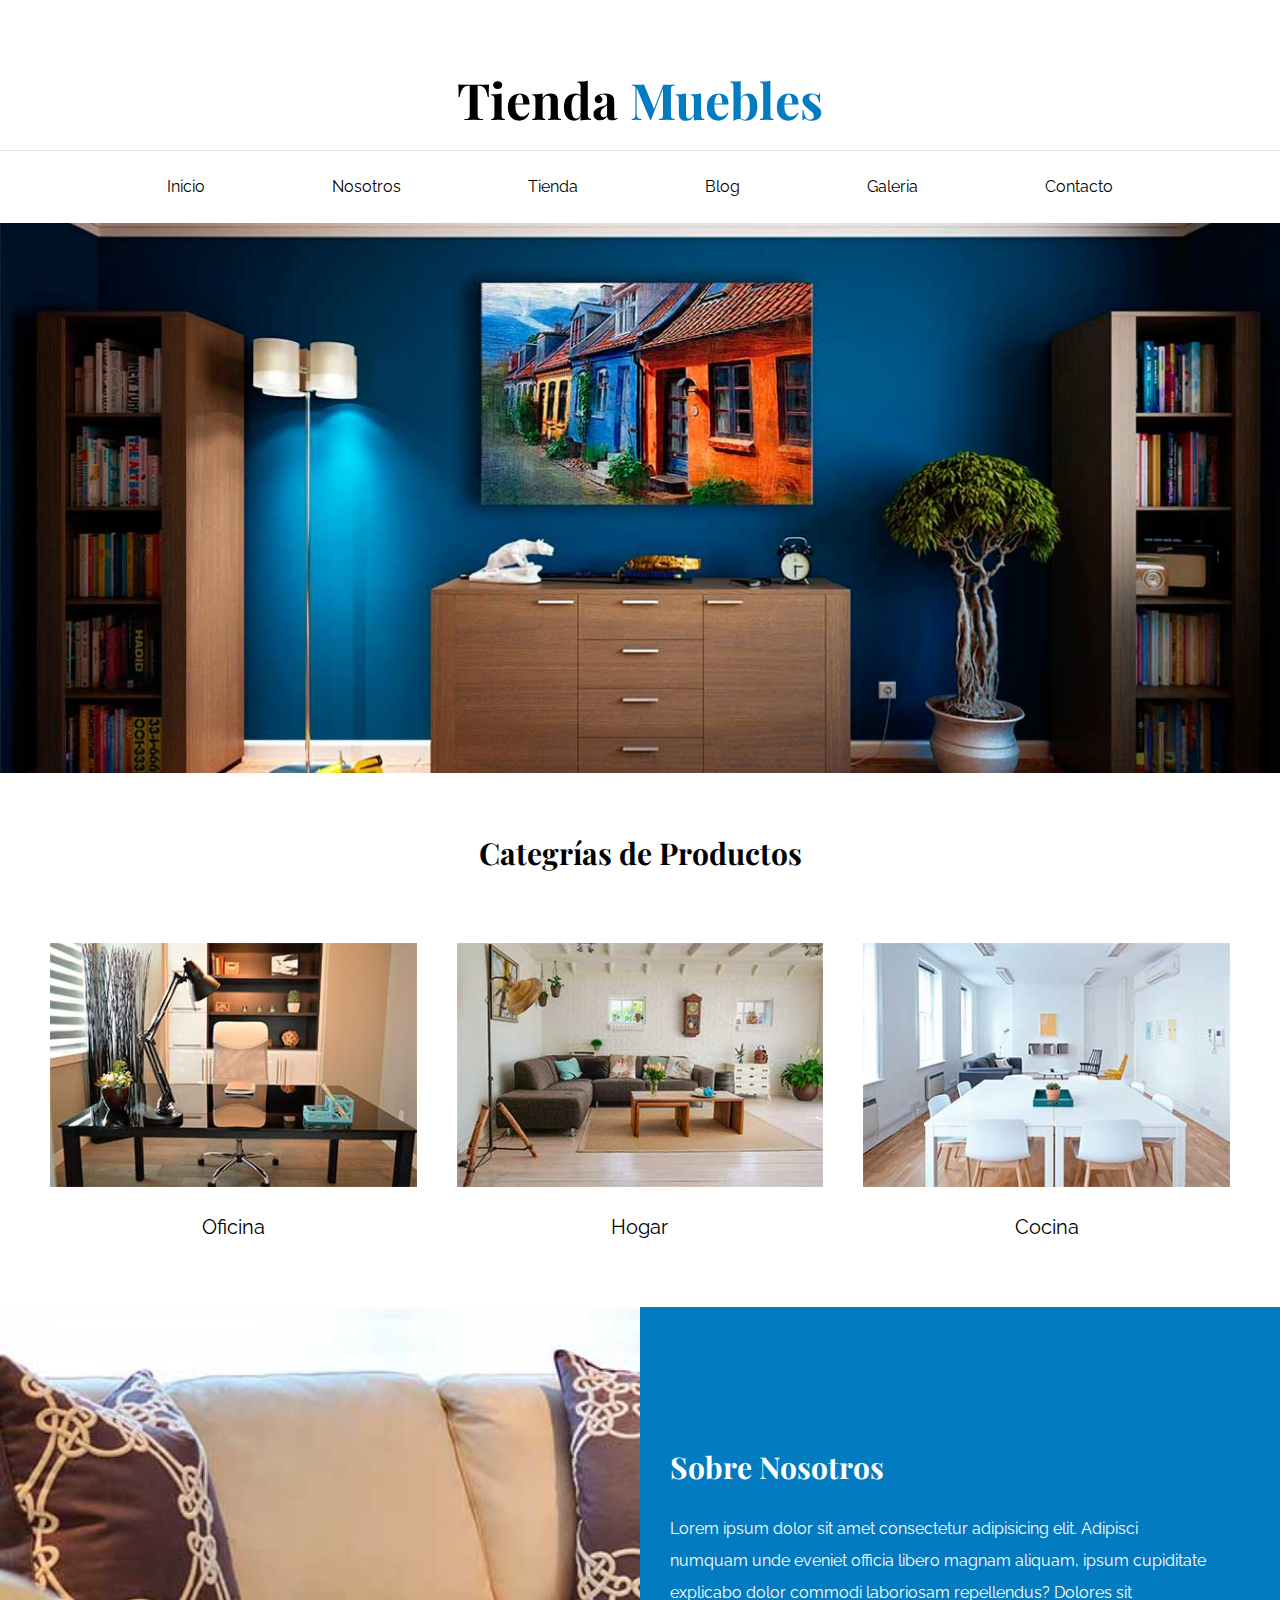
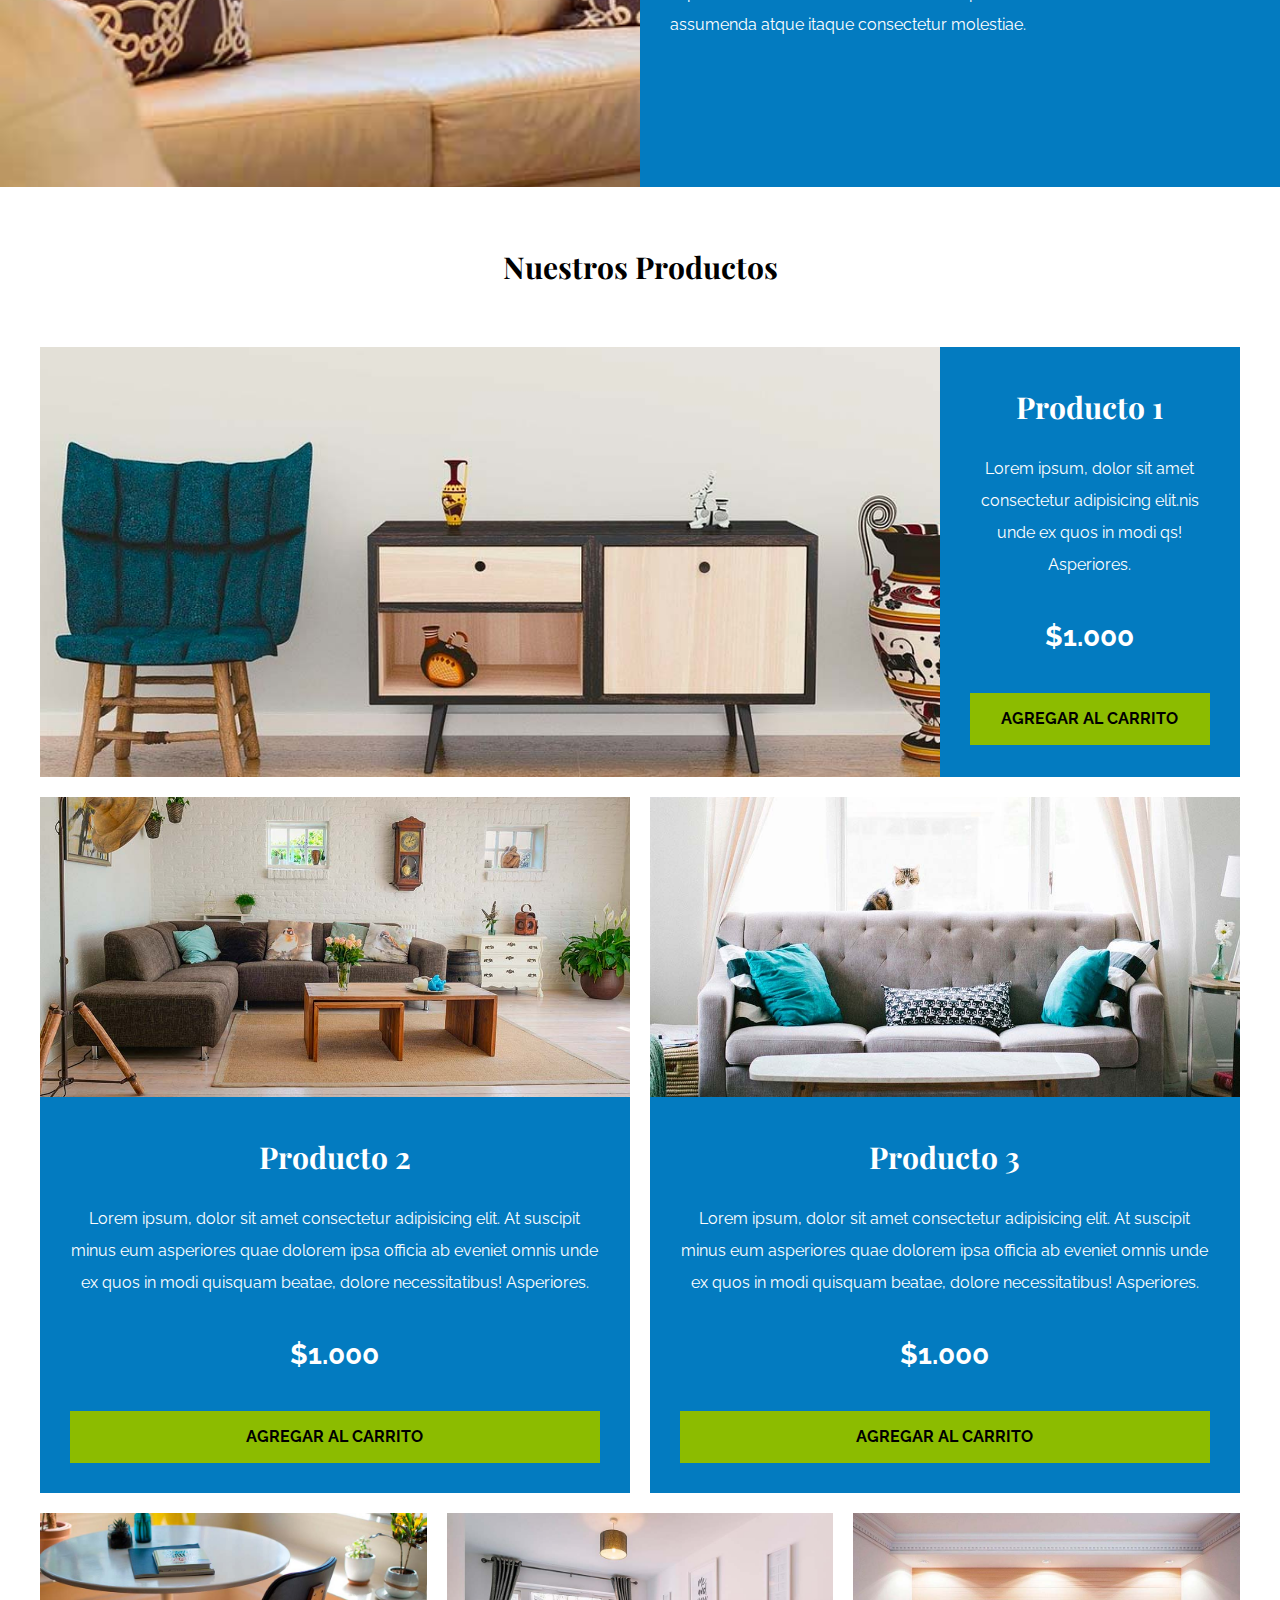
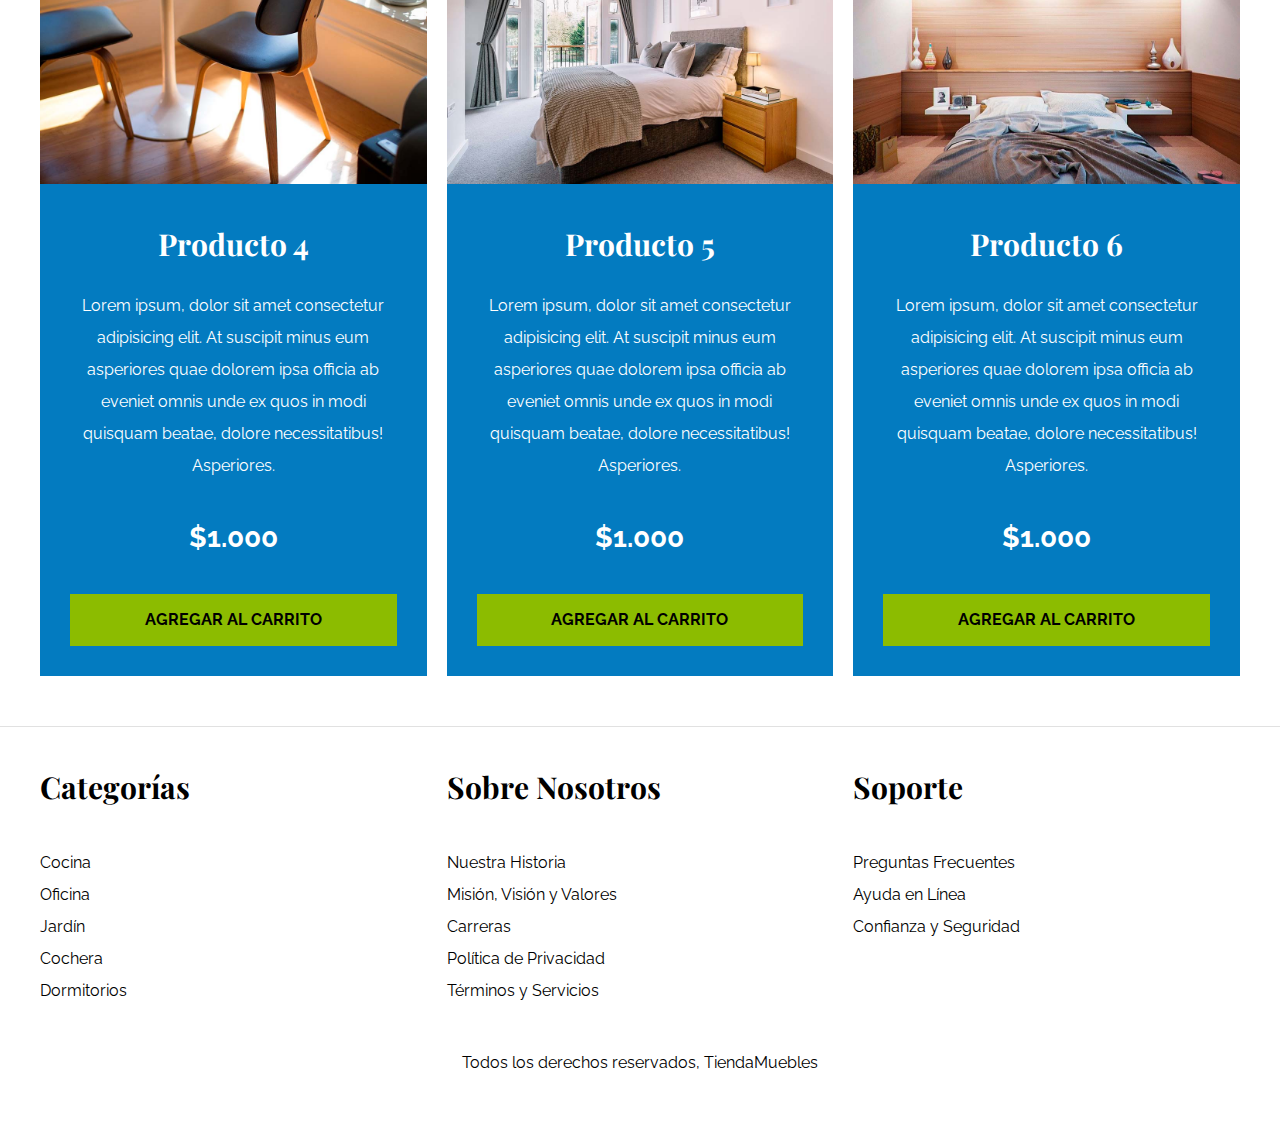
<file: index.html>
<!DOCTYPE html>
<html lang="en">
<head>
    <meta charset="UTF-8">
    <meta http-equiv="X-UA-Compatible" content="IE=edge">
    <meta name="viewport" content="width=device-width, initial-scale=1.0">
    <link rel="stylesheet" href="css/normalize.css">
    <link rel="preconnect" href="https://fonts.googleapis.com">
    <link rel="preconnect" href="https://fonts.gstatic.com" crossorigin>
    <link href="https://fonts.googleapis.com/css2?family=Playfair+Display:wght@700&family=Raleway:wght@300;400;700&display=swap" rel="stylesheet">
    <link rel="stylesheet" href="css/style.css">
    <title>Ecommerce</title>
</head>
<body>

    <header>
        <h1 class="nombre-sitio">Tienda <span>Muebles</span></h1>
    </header>

    <div class="contenedor-navegacion">
        <nav class="nav-principal contenedor">
            <a href="index.html">Inicio</a>
            <a href="nosotros.html">Nosotros</a>
            <a href="tienda.html">Tienda</a>
            <a href="blog.html">Blog</a>
            <a href="galeria.html">Galeria</a>
            <a href="contacto.html">Contacto</a>
        </nav>
    </div>
        
    <div class="hero">

    </div>
    
    <section class="contenedor categorias">
        <h2>Categrías de Productos</h2>
        <div class="listado-categorias">

            <div class="categoria">
                <img src="img/categoria1.jpg" alt="Imagen Categoría">
                <a href="#">Oficina</a>
            </div>
            
            <div class="categoria">
                
                <img src="img/categoria2.jpg" alt="Imagen Categoría">
                <a href="#">Hogar</a>
            </div>
            
            <div class="categoria">
                <img src="img/categoria3.jpg" alt="Imagen Categoría">
                <a href="#">Cocina</a>
            </div>
        </div>

    </section>

    <section class="sobre-nosotros">
        <div class="contenedor sobre-nosotros-flex">
            <div class="texto-nosotros">
                <h2>Sobre Nosotros</h2>
                <p>Lorem ipsum dolor sit amet consectetur adipisicing elit. Adipisci numquam unde eveniet officia libero magnam aliquam, ipsum cupiditate explicabo dolor commodi laboriosam repellendus? Dolores sit assumenda atque itaque consectetur molestiae.</p>
            </div>
        </div>
    </section>

    <main class="contenedor">
        <h2>Nuestros Productos</h2>

        <div class="productos">
            <div class="producto">
                <img src="img/producto1.jpg" alt="Imagen Producto">

                <div class="info-producto">
                    <h3>Producto 1</h3>
                    <p>Lorem ipsum, dolor sit amet consectetur adipisicing elit.nis unde ex quos in modi qs! Asperiores.</p>
                    <p class="precio">$1.000</p>

                    <a href="#">Agregar al Carrito</a>
                </div>
      
            </div>

            <div class="producto">
                <img src="img/producto2.jpg" alt="Imagen Producto">

                <div class="info-producto">
                    <h3>Producto 2</h3>
                    <p>Lorem ipsum, dolor sit amet consectetur adipisicing elit. At suscipit minus eum asperiores quae dolorem ipsa officia ab eveniet omnis unde ex quos in modi quisquam beatae, dolore necessitatibus! Asperiores.</p>
                    <p class="precio">$1.000</p>

                    <a href="#">Agregar al Carrito</a>
                </div>
      
            </div>

            <div class="producto">
                <img src="img/producto3.jpg" alt="Imagen Producto">

                <div class="info-producto">
                    <h3>Producto 3</h3>
                    <p>Lorem ipsum, dolor sit amet consectetur adipisicing elit. At suscipit minus eum asperiores quae dolorem ipsa officia ab eveniet omnis unde ex quos in modi quisquam beatae, dolore necessitatibus! Asperiores.</p>
                    <p class="precio">$1.000</p>

                    <a href="#">Agregar al Carrito</a>
                </div>
      
            </div>

            <div class="producto">
                <img src="img/producto4.jpg" alt="Imagen Producto">

                <div class="info-producto">
                    <h3>Producto 4</h3>
                    <p>Lorem ipsum, dolor sit amet consectetur adipisicing elit. At suscipit minus eum asperiores quae dolorem ipsa officia ab eveniet omnis unde ex quos in modi quisquam beatae, dolore necessitatibus! Asperiores.</p>
                    <p class="precio">$1.000</p>

                    <a href="#">Agregar al Carrito</a>
                </div>
      
            </div>

            <div class="producto">
                <img src="img/producto5.jpg" alt="Imagen Producto">

                <div class="info-producto">
                    <h3>Producto 5</h3>
                    <p>Lorem ipsum, dolor sit amet consectetur adipisicing elit. At suscipit minus eum asperiores quae dolorem ipsa officia ab eveniet omnis unde ex quos in modi quisquam beatae, dolore necessitatibus! Asperiores.</p>
                    <p class="precio">$1.000</p>

                    <a href="#">Agregar al Carrito</a>
                </div>
      
            </div>

            <div class="producto">
                <img src="img/producto6.jpg" alt="Imagen Producto">

                <div class="info-producto">
                    <h3>Producto 6</h3>
                    <p>Lorem ipsum, dolor sit amet consectetur adipisicing elit. At suscipit minus eum asperiores quae dolorem ipsa officia ab eveniet omnis unde ex quos in modi quisquam beatae, dolore necessitatibus! Asperiores.</p>
                    <p class="precio">$1.000</p>

                    <a href="#">Agregar al Carrito</a>
                </div>
      
            </div>
            
        </div>
    </main>

    <footer>
        <div class="grid-footer contenedor">

            <div>
                <h3>Categorías</h3>
                <nav class="navegacion">
                    <a href="#">Cocina</a>
                    <a href="#">Oficina</a>
                    <a href="#">Jardín</a>
                    <a href="#">Cochera</a>
                    <a href="#">Dormitorios</a>
                </nav>
            </div>
            
            <div>
                <h3>Sobre Nosotros</h3>
                <nav class="navegacion">
                    <a href="#">Nuestra Historia</a>
                    <a href="#">Misión, Visión y Valores</a>
                    <a href="#">Carreras</a>
                    <a href="#">Política de Privacidad</a>
                    <a href="#">Términos y Servicios</a>
                </nav>
            </div>
            
            <div>
                <h3>Soporte</h3>
                <nav class="navegacion">
                    <a href="#">Preguntas Frecuentes</a>
                    <a href="#">Ayuda en Línea</a>
                    <a href="#">Confianza y Seguridad</a>
                </nav>
            </div>
            
        </div>
        
        <p class="copy">Todos los derechos reservados, TiendaMuebles</p>
    </footer>

</body>
</html>
</file>
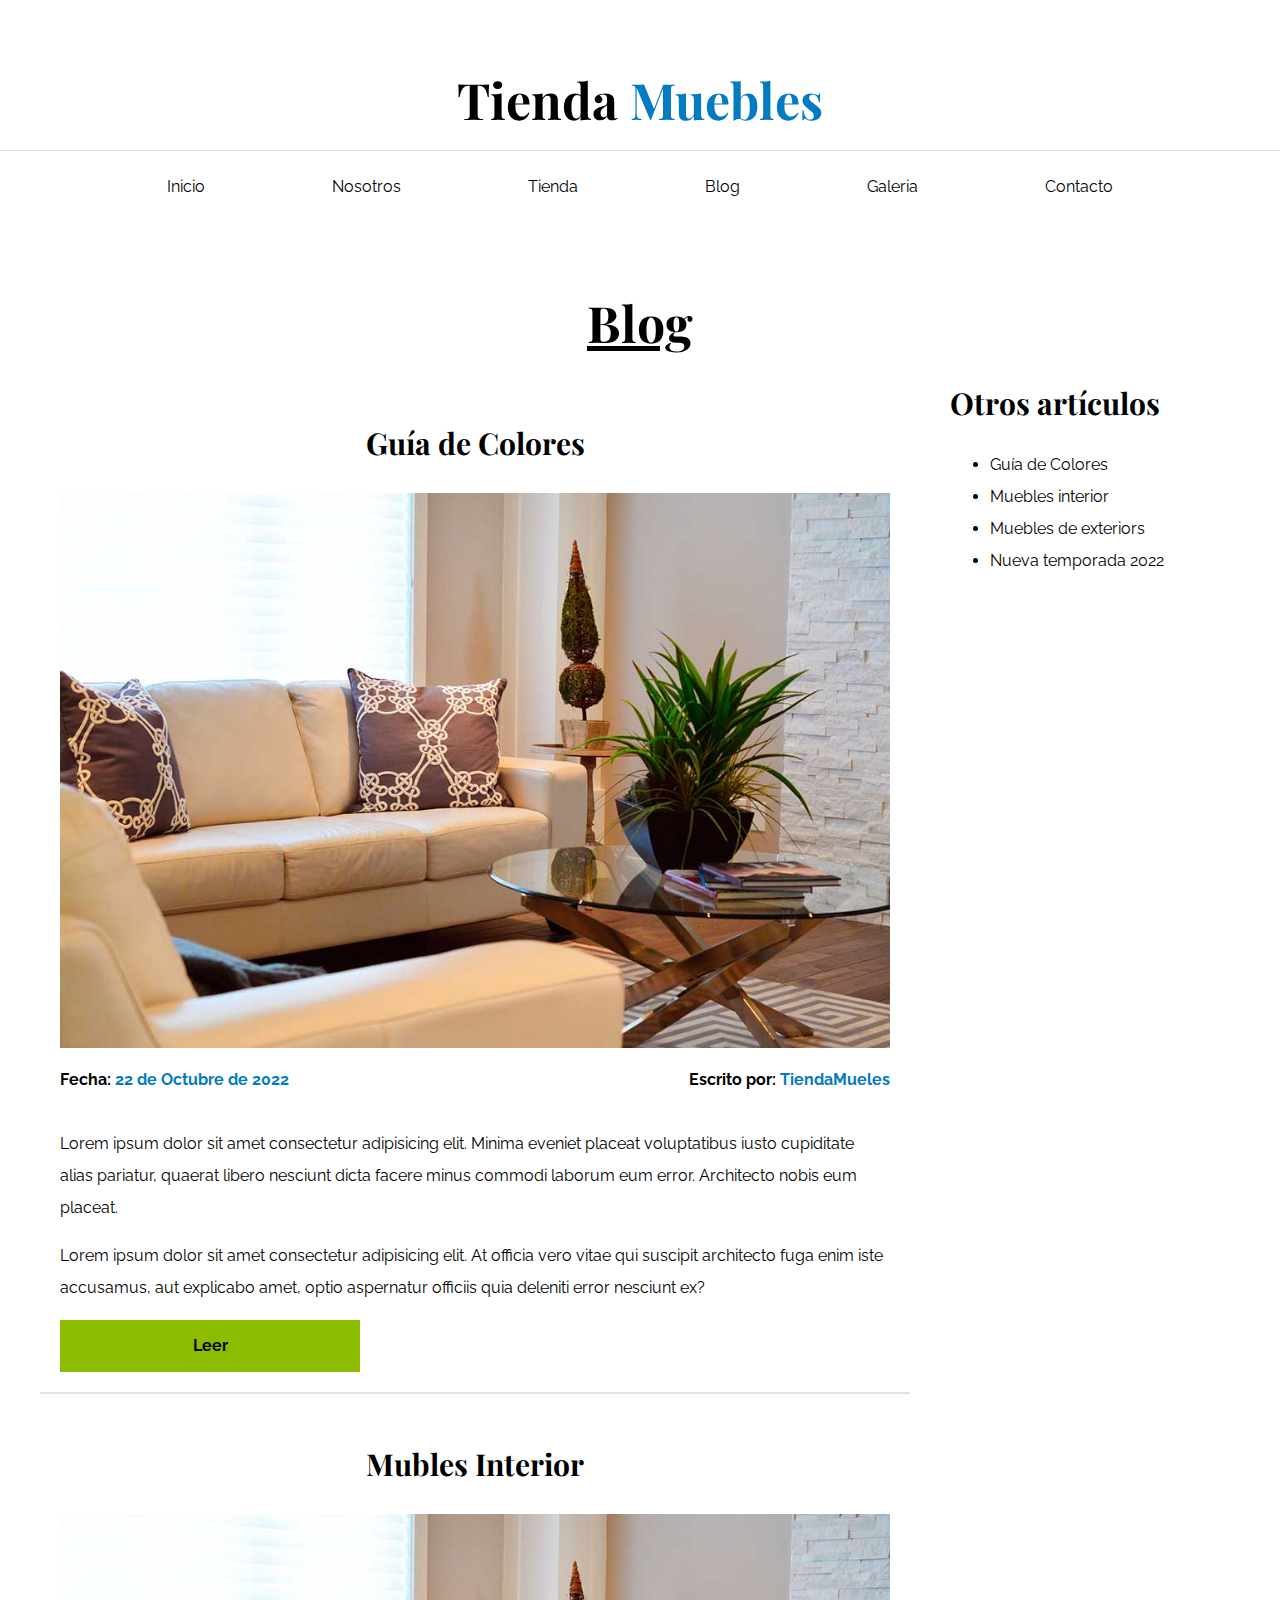
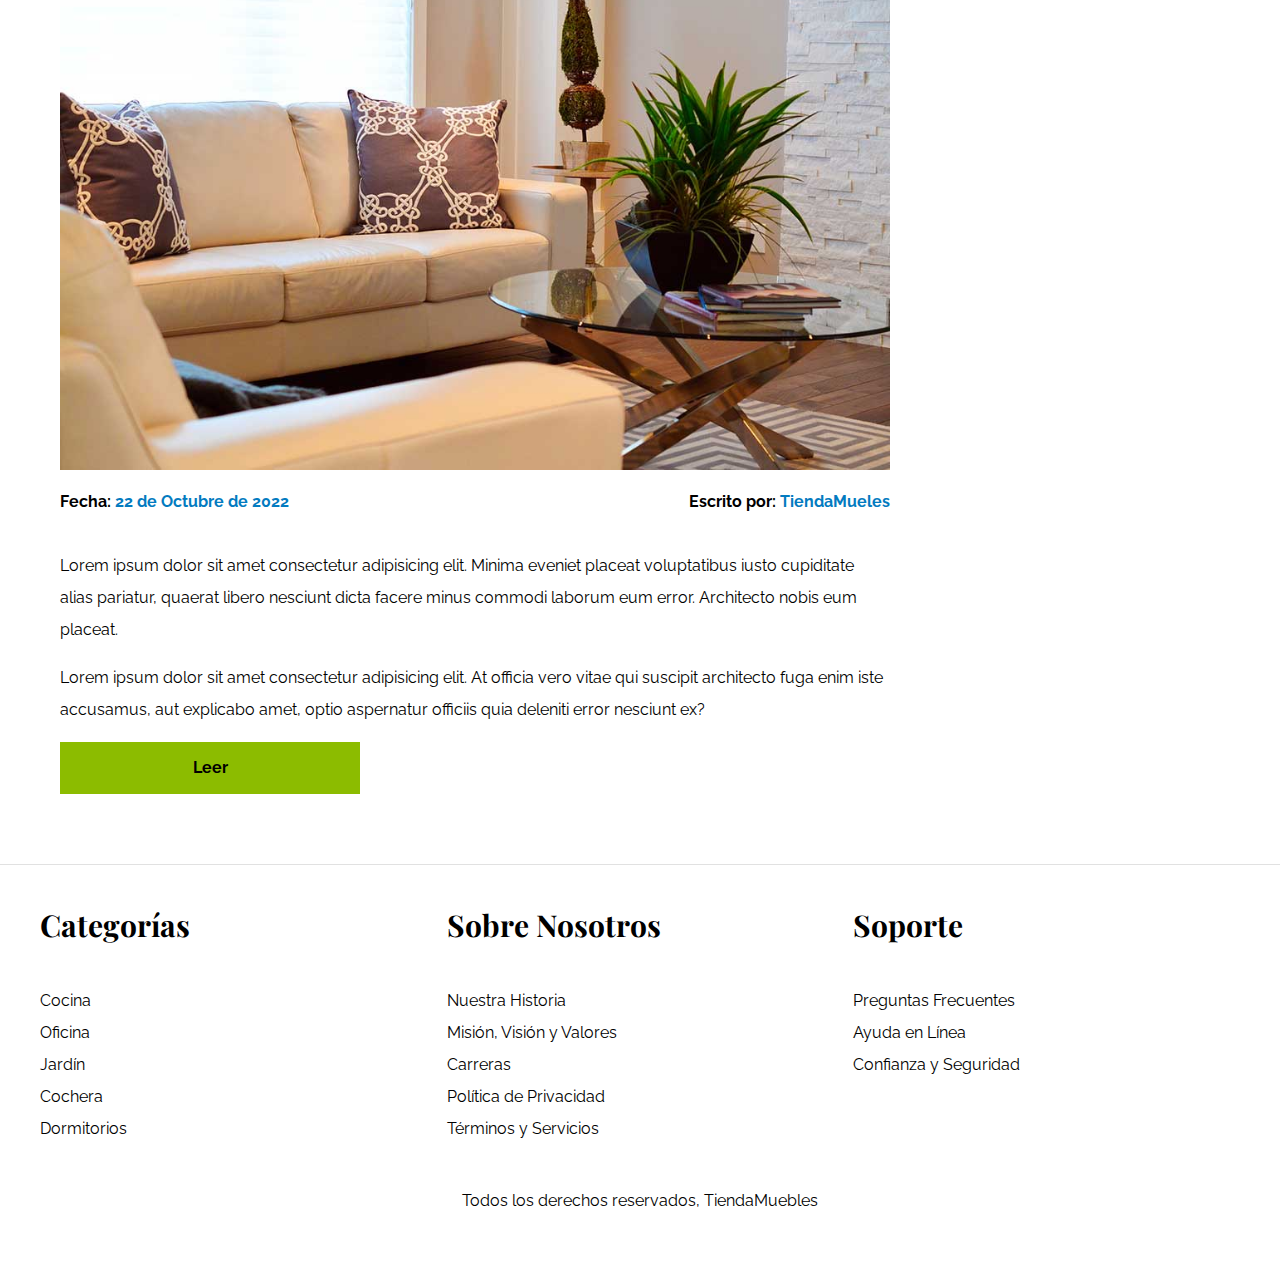
<file: blog.html>
<!DOCTYPE html>
<html lang="en">
<head>
    <meta charset="UTF-8">
    <meta http-equiv="X-UA-Compatible" content="IE=edge">
    <meta name="viewport" content="width=device-width, initial-scale=1.0">
    <link rel="stylesheet" href="css/normalize.css">
    <link rel="preconnect" href="https://fonts.googleapis.com">
    <link rel="preconnect" href="https://fonts.gstatic.com" crossorigin>
    <link href="https://fonts.googleapis.com/css2?family=Playfair+Display:wght@700&family=Raleway:wght@300;400;700&display=swap" rel="stylesheet">
    <link rel="stylesheet" href="css/style.css">
    <title>Ecommerce</title>
</head>
<body>

    <header>
        <h1 class="nombre-sitio">Tienda <span>Muebles</span></h1>
    </header>

    <div class="contenedor-navegacion">
        <nav class="nav-principal contenedor">
            <a href="index.html">Inicio</a>
            <a href="nosotros.html">Nosotros</a>
            <a href="tienda.html">Tienda</a>
            <a href="blog.html">Blog</a>
            <a href="galeria.html">Galeria</a>
            <a href="contacto.html">Contacto</a>
        </nav>
    </div>
        
    <main class="contenedor">
        <h2 class="titulo">Blog</h2>

        <seccion class="contenedor-blog">
            <div class="blog">
                <article>
                    <h2>Guía de Colores</h2>

                    <div class="imagen-blog">
                        <img src="/img/nosotros.jpg" alt="imagen de nosotros">
                    </div>
                    
                    <div class="meta-blog">
                        <p>Fecha: <span>22 de Octubre de 2022</span></p>
                        <p>Escrito por: <span>TiendaMueles</span></p>
                    </div>

                    <div class="entrada-blog">
                        <p>Lorem ipsum dolor sit amet consectetur adipisicing elit. Minima eveniet placeat voluptatibus iusto cupiditate alias pariatur, quaerat libero nesciunt dicta facere minus commodi laborum eum error. Architecto nobis eum placeat.</p>
                        <p>Lorem ipsum dolor sit amet consectetur adipisicing elit. At officia vero vitae qui suscipit architecto fuga enim iste accusamus, aut explicabo amet, optio aspernatur officiis quia deleniti error nesciunt ex?</p>
                    </div>

                    <a href="entrada.html" class="btn">
                        Leer
                    </a>

                </article>

                <article>
                    <h2>Mubles Interior</h2>

                    <div class="imagen-blog">
                        <img src="/img/nosotros.jpg" alt="imagen de nosotros">
                    </div>
                    
                    <div class="meta-blog">
                        <p>Fecha: <span>22 de Octubre de 2022</span></p>
                        <p>Escrito por: <span>TiendaMueles</span></p>
                    </div>

                    <div class="entrada-blog">
                        <p>Lorem ipsum dolor sit amet consectetur adipisicing elit. Minima eveniet placeat voluptatibus iusto cupiditate alias pariatur, quaerat libero nesciunt dicta facere minus commodi laborum eum error. Architecto nobis eum placeat.</p>
                        <p>Lorem ipsum dolor sit amet consectetur adipisicing elit. At officia vero vitae qui suscipit architecto fuga enim iste accusamus, aut explicabo amet, optio aspernatur officiis quia deleniti error nesciunt ex?</p>
                    </div>

                    <a href="entrada.html" class="btn">
                        Leer
                    </a>

                </article>

            </div>
            <aside>
                <h3>Otros artículos</h3>
                <ul>
                    <li>Guía de Colores</li>
                    <li>Muebles interior</li>
                    <li>Muebles de exteriors</li>
                    <li>Nueva temporada 2022</li>
                </ul>
            </aside>

        </seccion>
    </main>

    <footer>
        <div class="grid-footer contenedor">

            <div>
                <h3>Categorías</h3>
                <nav class="navegacion">
                    <a href="#">Cocina</a>
                    <a href="#">Oficina</a>
                    <a href="#">Jardín</a>
                    <a href="#">Cochera</a>
                    <a href="#">Dormitorios</a>
                </nav>
            </div>
            
            <div>
                <h3>Sobre Nosotros</h3>
                <nav class="navegacion">
                    <a href="#">Nuestra Historia</a>
                    <a href="#">Misión, Visión y Valores</a>
                    <a href="#">Carreras</a>
                    <a href="#">Política de Privacidad</a>
                    <a href="#">Términos y Servicios</a>
                </nav>
            </div>
            
            <div>
                <h3>Soporte</h3>
                <nav class="navegacion">
                    <a href="#">Preguntas Frecuentes</a>
                    <a href="#">Ayuda en Línea</a>
                    <a href="#">Confianza y Seguridad</a>
                </nav>
            </div>
            
        </div>
        
        <p class="copy">Todos los derechos reservados, TiendaMuebles</p>
    </footer>

</body>
</html>
</file>
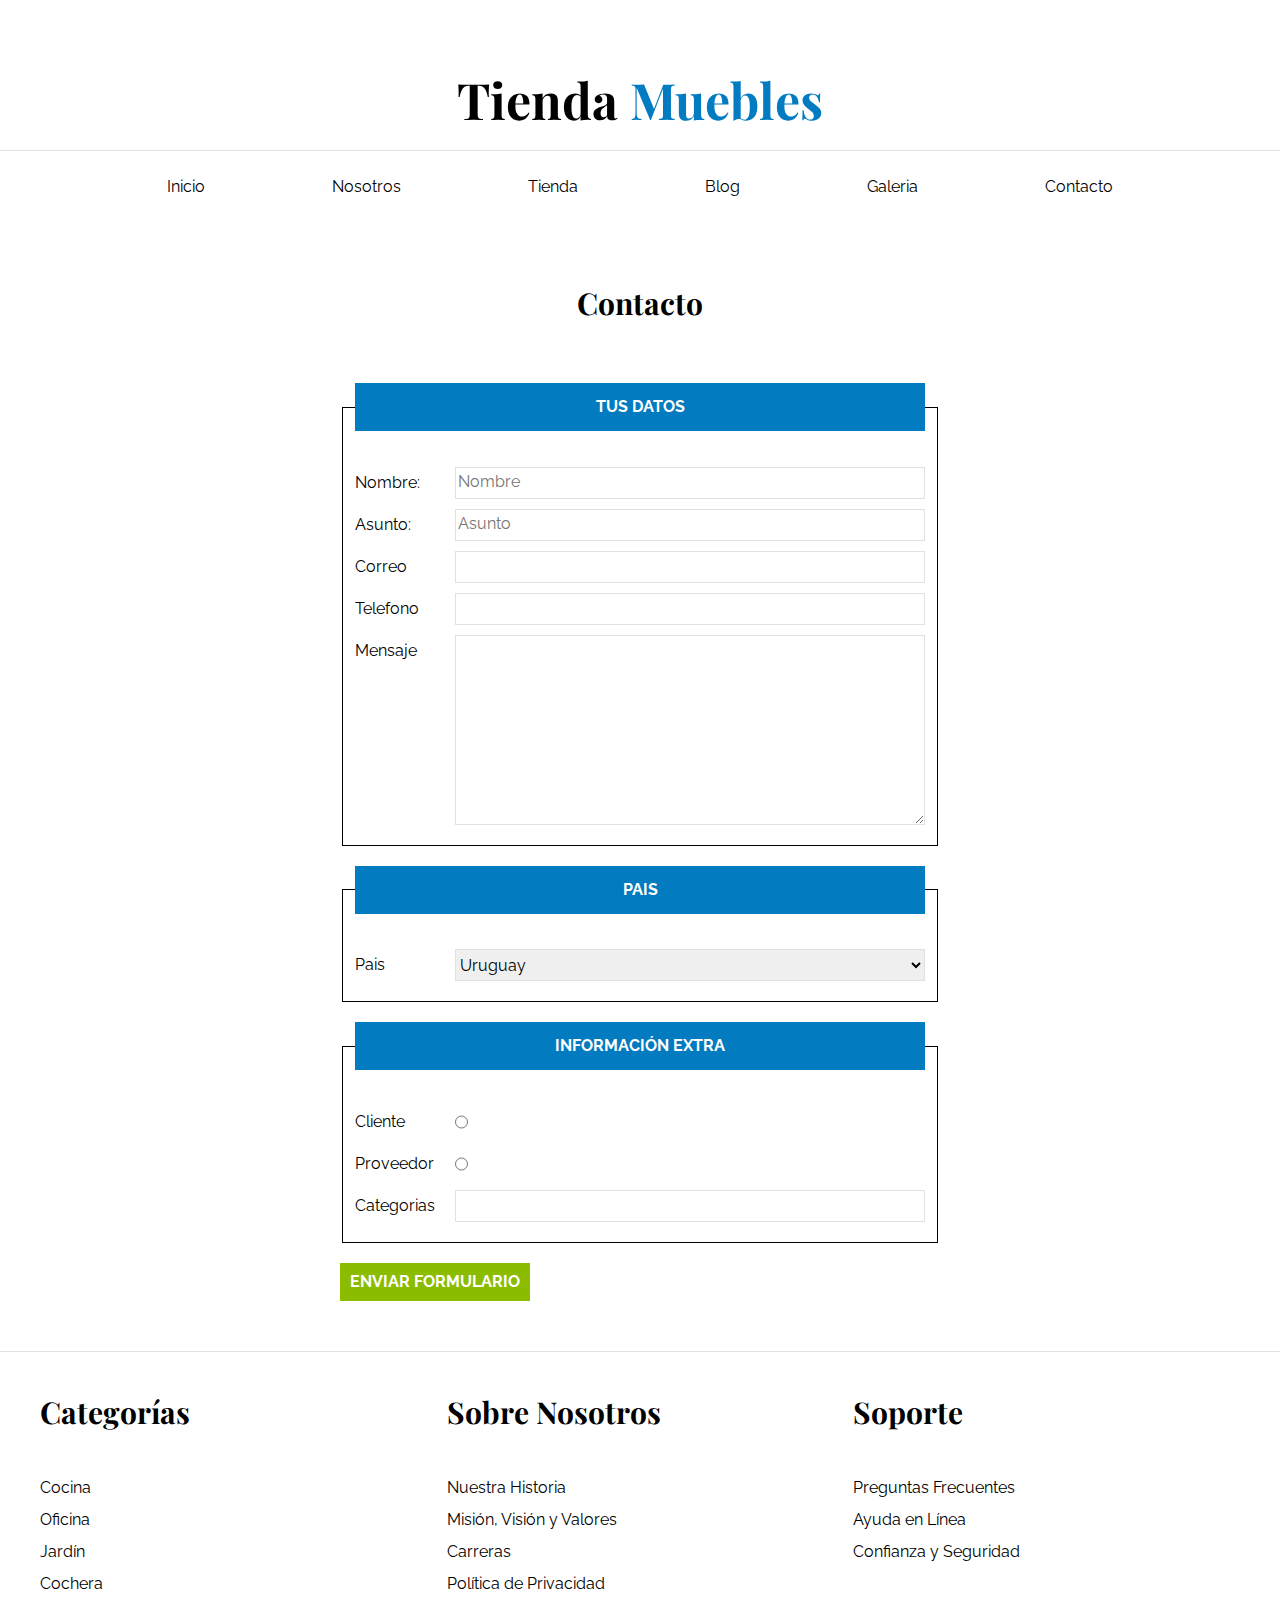
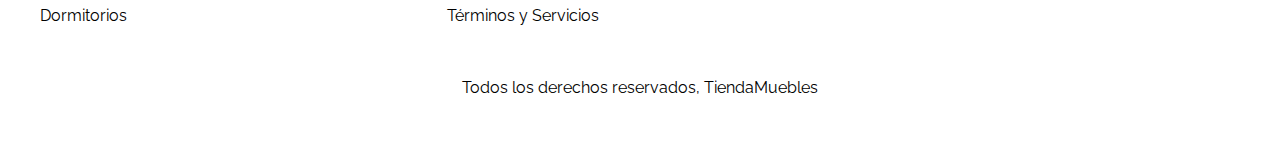
<file: contacto.html>
<!DOCTYPE html>
<html lang="en">
<head>
    <meta charset="UTF-8">
    <meta http-equiv="X-UA-Compatible" content="IE=edge">
    <meta name="viewport" content="width=device-width, initial-scale=1.0">
    <link rel="stylesheet" href="css/normalize.css">
    <link rel="preconnect" href="https://fonts.googleapis.com">
    <link rel="preconnect" href="https://fonts.gstatic.com" crossorigin>
    <link href="https://fonts.googleapis.com/css2?family=Playfair+Display:wght@700&family=Raleway:wght@300;400;700&display=swap" rel="stylesheet">
    <link rel="stylesheet" href="css/style.css">
    <title>Ecommerce</title>
</head>
<body>

    <header>
        <h1 class="nombre-sitio">Tienda <span>Muebles</span></h1>
    </header>

    <div class="contenedor-navegacion">
        <nav class="nav-principal contenedor">
            <a href="index.html">Inicio</a>
            <a href="nosotros.html">Nosotros</a>
            <a href="tienda.html">Tienda</a>
            <a href="blog.html">Blog</a>
            <a href="galeria.html">Galeria</a>
            <a href="contacto.html">Contacto</a>
        </nav>
    </div>
        
    

    <main class="contenedor">
        <h2>Contacto</h2>

        <form action="">
            <fieldset>
                <legend>Tus Datos</legend>
                <div class="campo">
                    <label for="nombre">Nombre:</label>
                    <input type="text" placeholder="Nombre" id="nombre">
                </div>
                
                <div class="campo">
                    <label for="asunto">Asunto:</label>
                    <input type="text" placeholder="Asunto" id="asunto">
                </div>

                <div class="campo">
                    <label for="email">Correo</label>
                    <input type="email" name="Tu correo" id="email">
                </div>

                <div class="campo">
                    <label for="tel">Telefono</label>
                    <input type="text" name="Tu teléfono" id="tel">
                </div>
                <div class="campo">
                    <label for="texto">Mensaje</label>
                    <textarea name="mensaje" id="texto" cols="30" rows="10"></textarea>
                </div>
            </fieldset>

            <fieldset>
                <legend>Pais</legend>
                <div class="campo">
                    <label for="pais">Pais</label>
                    <select name="pais" id="pais">
                        <option value="uy">Uruguay</option>
                        <option value="br">Brasil</option>
                        <option value="co">Colombia</option>
                        <option value="es">España</option>
                        <option value="nz">Nueva Zelanda</option>
                    </select>
                </div>
            </fieldset>

            <fieldset>
                <legend>Información Extra</legend>
                <div class="campo">
                    <label for="cliente">Cliente</label>
                    <input type="radio" id="cliente" name="tipo">
                </div>
                <div class="campo">
                    <label for="proveedor">Proveedor</label>
                    <input type="radio" id="proveedor" name="tipo">
                </div>

                <div class="campo">
                    <label for="categorias">Categorias</label>
                    <input type="datalist" list="categorias" name="categorias">
                    <datalist id="categorias">
                        <option value="cocina">Cocina</option>
                        <option value="living">Living</option>
                        <option value="comedor">Comedor</option>
                        <option value="dormitorio">Dormitorio</option>
                        <option value="estar">Estar</option>
                    </datalist>
                </div>
            </fieldset>
            <input type="submit" class="btn" value="Enviar Formulario">
        </form>
        
    </main>

    <footer>
        <div class="grid-footer contenedor">

            <div>
                <h3>Categorías</h3>
                <nav class="navegacion">
                    <a href="#">Cocina</a>
                    <a href="#">Oficina</a>
                    <a href="#">Jardín</a>
                    <a href="#">Cochera</a>
                    <a href="#">Dormitorios</a>
                </nav>
            </div>
            
            <div>
                <h3>Sobre Nosotros</h3>
                <nav class="navegacion">
                    <a href="#">Nuestra Historia</a>
                    <a href="#">Misión, Visión y Valores</a>
                    <a href="#">Carreras</a>
                    <a href="#">Política de Privacidad</a>
                    <a href="#">Términos y Servicios</a>
                </nav>
            </div>
            
            <div>
                <h3>Soporte</h3>
                <nav class="navegacion">
                    <a href="#">Preguntas Frecuentes</a>
                    <a href="#">Ayuda en Línea</a>
                    <a href="#">Confianza y Seguridad</a>
                </nav>
            </div>
            
        </div>
        
        <p class="copy">Todos los derechos reservados, TiendaMuebles</p>
    </footer>

</body>
</html>
</file>
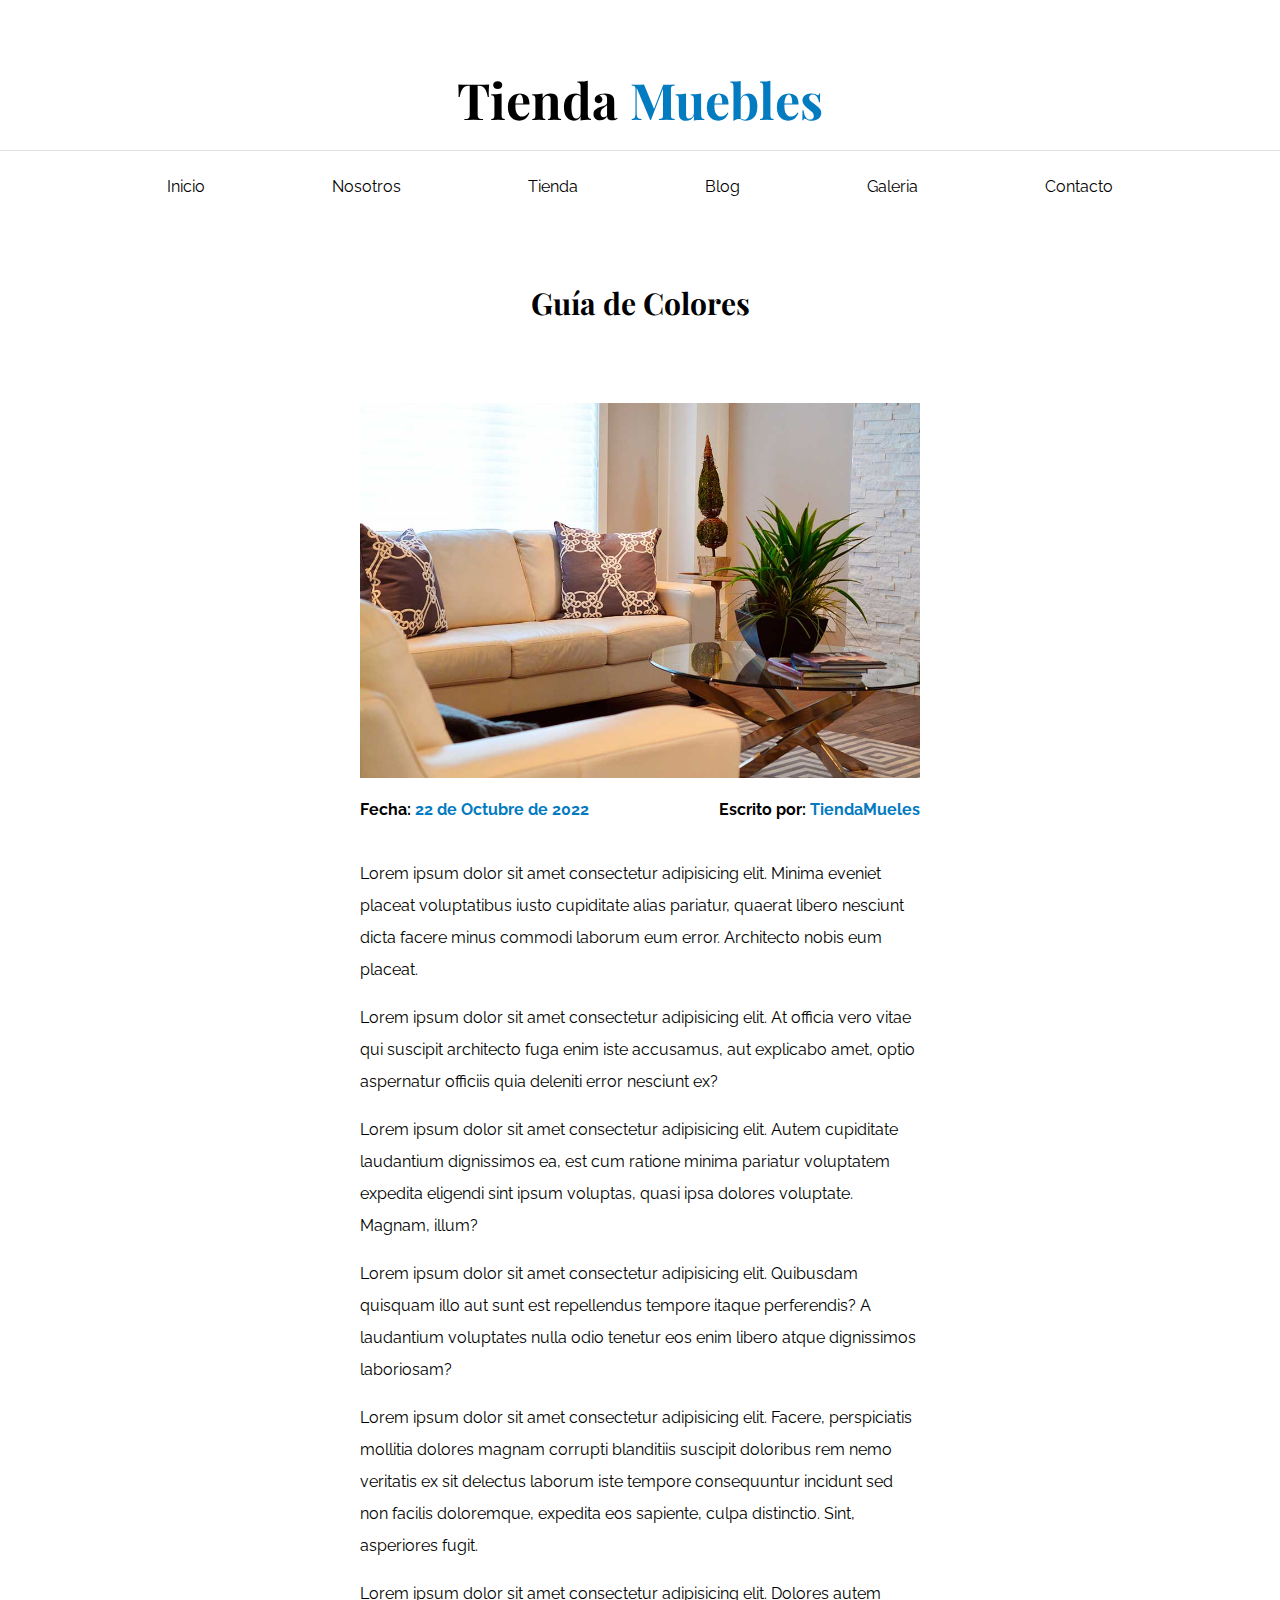
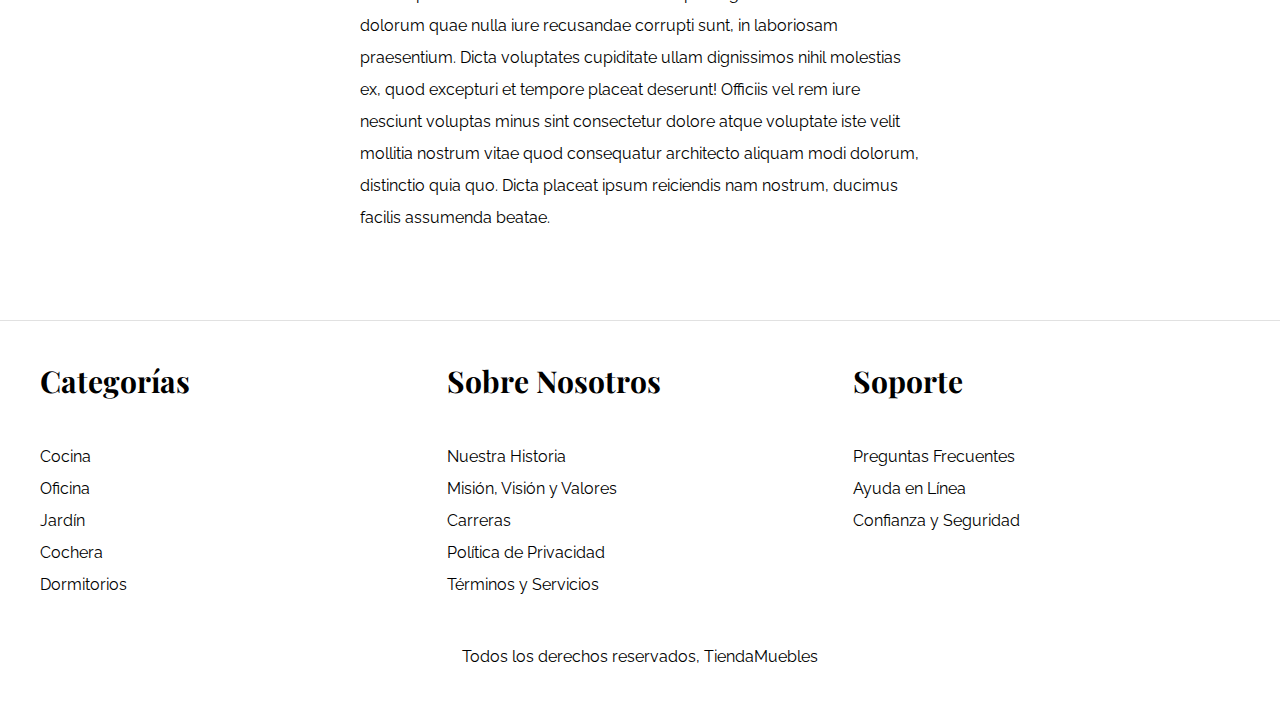
<file: entrada.html>
<!DOCTYPE html>
<html lang="en">
<head>
    <meta charset="UTF-8">
    <meta http-equiv="X-UA-Compatible" content="IE=edge">
    <meta name="viewport" content="width=device-width, initial-scale=1.0">
    <link rel="stylesheet" href="css/normalize.css">
    <link rel="preconnect" href="https://fonts.googleapis.com">
    <link rel="preconnect" href="https://fonts.gstatic.com" crossorigin>
    <link href="https://fonts.googleapis.com/css2?family=Playfair+Display:wght@700&family=Raleway:wght@300;400;700&display=swap" rel="stylesheet">
    <link rel="stylesheet" href="css/style.css">
    <title>Ecommerce</title>
</head>
<body>

    <header>
        <h1 class="nombre-sitio">Tienda <span>Muebles</span></h1>
    </header>

    <div class="contenedor-navegacion">
        <nav class="nav-principal contenedor">
            <a href="index.html">Inicio</a>
            <a href="nosotros.html">Nosotros</a>
            <a href="tienda.html">Tienda</a>
            <a href="blog.html">Blog</a>
            <a href="galeria.html">Galeria</a>
            <a href="contacto.html">Contacto</a>
        </nav>
    </div>
        
    <main class="contenedor">

        <h2>Guía de Colores</h2>
        <article class="entrada">

            <div>
                <img src="/img/nosotros.jpg" alt="imagen de nosotros">
            </div>
            
            <div class="meta-blog">
                <p>Fecha: <span>22 de Octubre de 2022</span></p>
                <p>Escrito por: <span>TiendaMueles</span></p>
            </div>

            <div class="entrada-blog">
                <p>Lorem ipsum dolor sit amet consectetur adipisicing elit. Minima eveniet placeat voluptatibus iusto cupiditate alias pariatur, quaerat libero nesciunt dicta facere minus commodi laborum eum error. Architecto nobis eum placeat.</p>
                <p>Lorem ipsum dolor sit amet consectetur adipisicing elit. At officia vero vitae qui suscipit architecto fuga enim iste accusamus, aut explicabo amet, optio aspernatur officiis quia deleniti error nesciunt ex?</p>
                <p>Lorem ipsum dolor sit amet consectetur adipisicing elit. Autem cupiditate laudantium dignissimos ea, est cum ratione minima pariatur voluptatem expedita eligendi sint ipsum voluptas, quasi ipsa dolores voluptate. Magnam, illum?</p>
                <p>Lorem ipsum dolor sit amet consectetur adipisicing elit. Quibusdam quisquam illo aut sunt est repellendus tempore itaque perferendis? A laudantium voluptates nulla odio tenetur eos enim libero atque dignissimos laboriosam?</p>
                <p>Lorem ipsum dolor sit amet consectetur adipisicing elit. Facere, perspiciatis mollitia dolores magnam corrupti blanditiis suscipit doloribus rem nemo veritatis ex sit delectus laborum iste tempore consequuntur incidunt sed non facilis doloremque, expedita eos sapiente, culpa distinctio. Sint, asperiores fugit.</p>
                <p>Lorem ipsum dolor sit amet consectetur adipisicing elit. Dolores autem dolorum quae nulla iure recusandae corrupti sunt, in laboriosam praesentium. Dicta voluptates cupiditate ullam dignissimos nihil molestias ex, quod excepturi et tempore placeat deserunt! Officiis vel rem iure nesciunt voluptas minus sint consectetur dolore atque voluptate iste velit mollitia nostrum vitae quod consequatur architecto aliquam modi dolorum, distinctio quia quo. Dicta placeat ipsum reiciendis nam nostrum, ducimus facilis assumenda beatae.</p>
            </div>


        </article>

        
    </main>

    <footer>
        <div class="grid-footer contenedor">

            <div>
                <h3>Categorías</h3>
                <nav class="navegacion">
                    <a href="#">Cocina</a>
                    <a href="#">Oficina</a>
                    <a href="#">Jardín</a>
                    <a href="#">Cochera</a>
                    <a href="#">Dormitorios</a>
                </nav>
            </div>
            
            <div>
                <h3>Sobre Nosotros</h3>
                <nav class="navegacion">
                    <a href="#">Nuestra Historia</a>
                    <a href="#">Misión, Visión y Valores</a>
                    <a href="#">Carreras</a>
                    <a href="#">Política de Privacidad</a>
                    <a href="#">Términos y Servicios</a>
                </nav>
            </div>
            
            <div>
                <h3>Soporte</h3>
                <nav class="navegacion">
                    <a href="#">Preguntas Frecuentes</a>
                    <a href="#">Ayuda en Línea</a>
                    <a href="#">Confianza y Seguridad</a>
                </nav>
            </div>
            
        </div>
        
        <p class="copy">Todos los derechos reservados, TiendaMuebles</p>
    </footer>

</body>
</html>
</file>
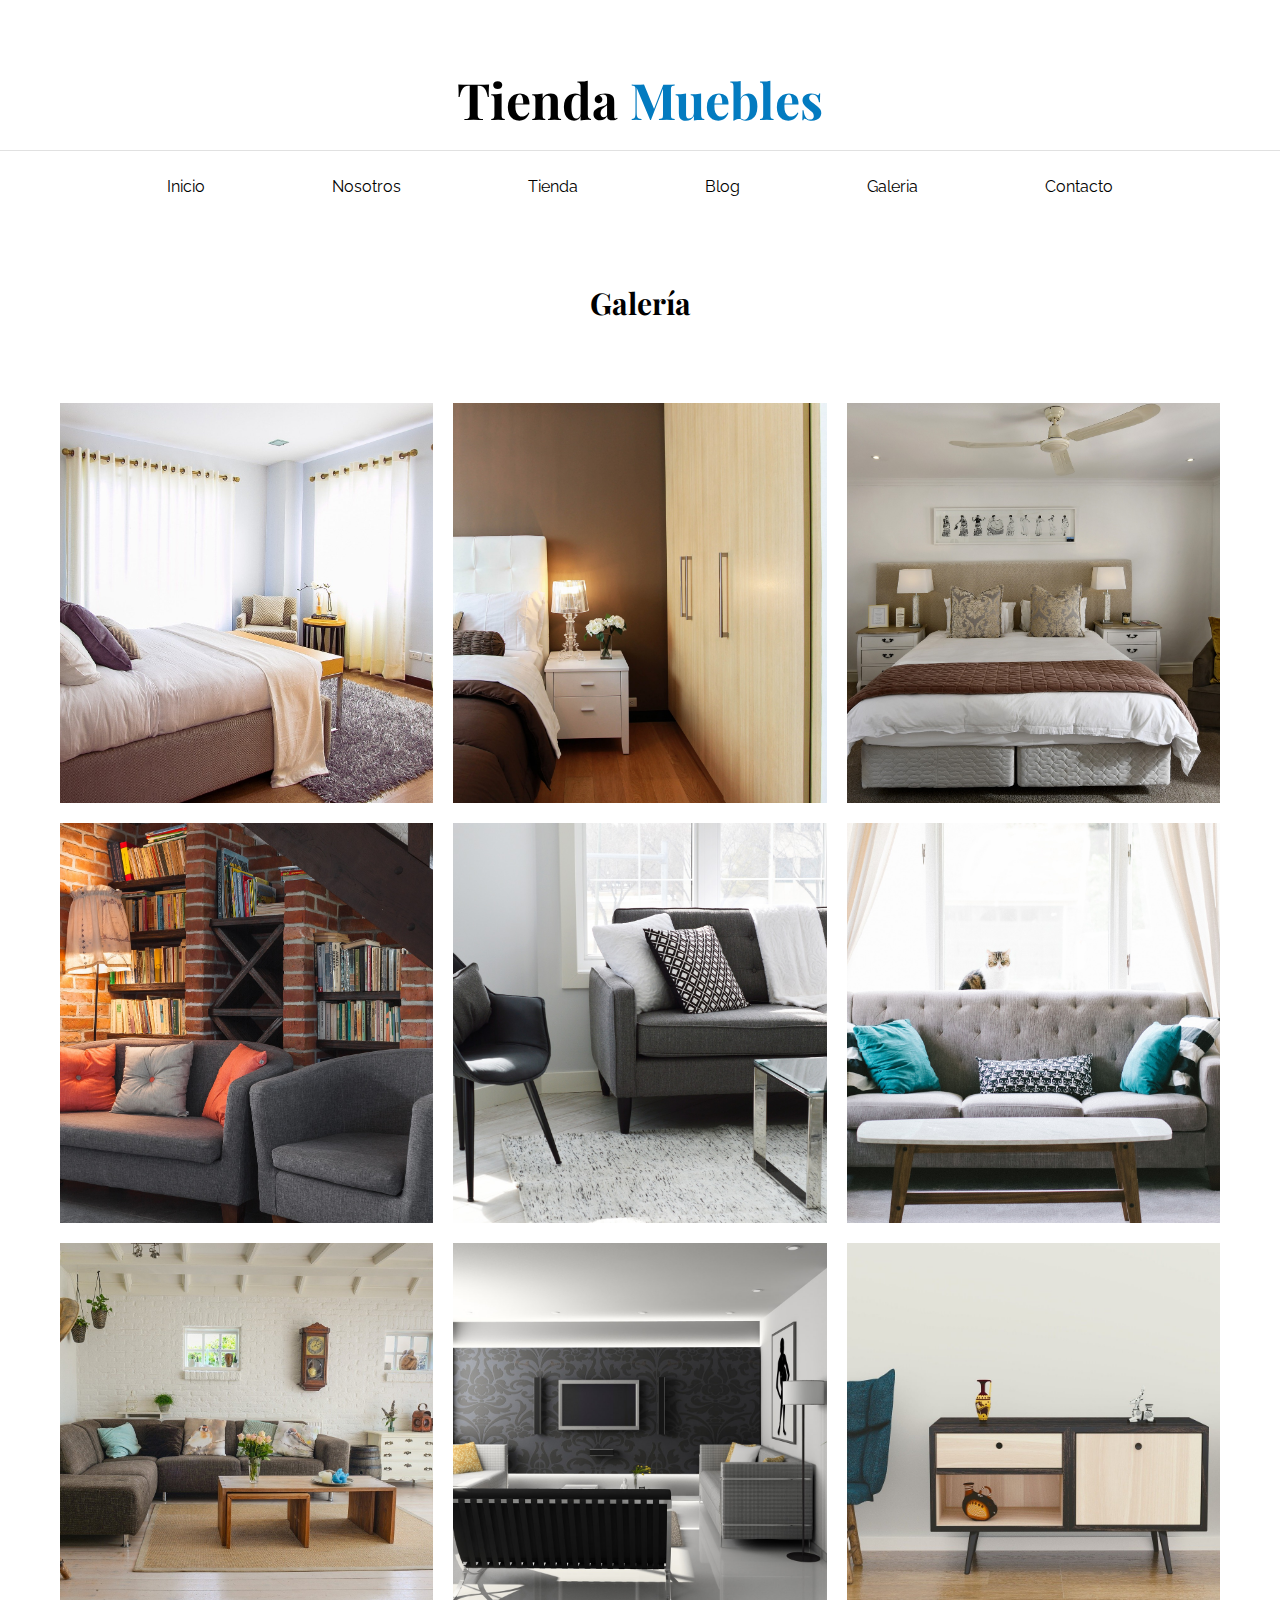
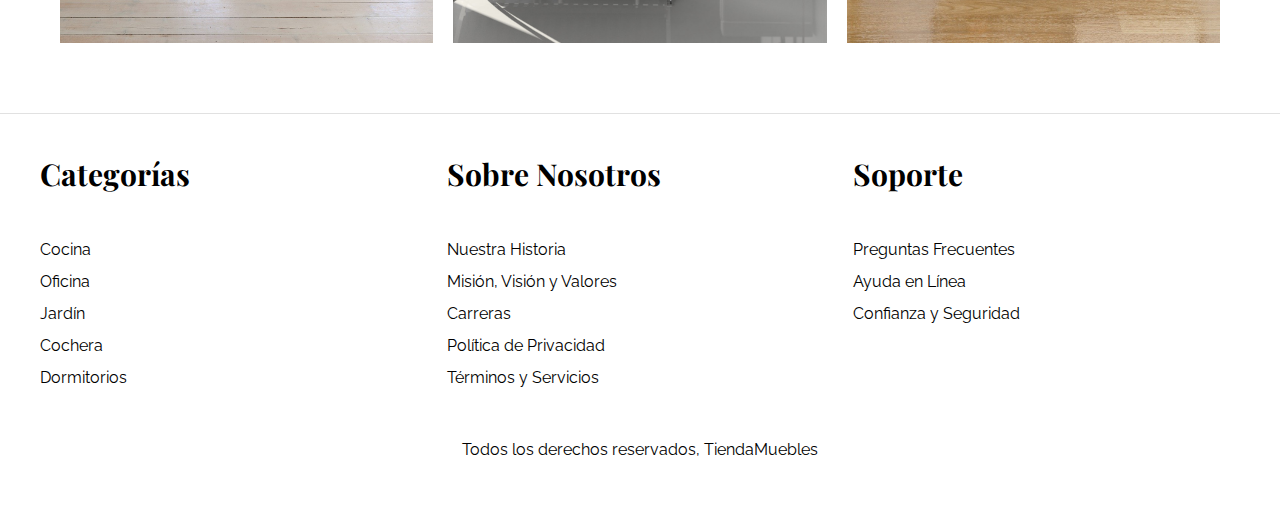
<file: galeria.html>
<!DOCTYPE html>
<html lang="en">
<head>
    <meta charset="UTF-8">
    <meta http-equiv="X-UA-Compatible" content="IE=edge">
    <meta name="viewport" content="width=device-width, initial-scale=1.0">
    <link rel="stylesheet" href="css/normalize.css">
    <link rel="preconnect" href="https://fonts.googleapis.com">
    <link rel="preconnect" href="https://fonts.gstatic.com" crossorigin>
    <link href="https://fonts.googleapis.com/css2?family=Playfair+Display:wght@700&family=Raleway:wght@300;400;700&display=swap" rel="stylesheet">
    <link rel="stylesheet" href="css/style.css">
    <title>Ecommerce</title>
</head>
<body>

    <header>
        <h1 class="nombre-sitio">Tienda <span>Muebles</span></h1>
    </header>

    <div class="contenedor-navegacion">
        <nav class="nav-principal contenedor">
            <a href="index.html">Inicio</a>
            <a href="nosotros.html">Nosotros</a>
            <a href="tienda.html">Tienda</a>
            <a href="blog.html">Blog</a>
            <a href="galeria.html">Galeria</a>
            <a href="contacto.html">Contacto</a>
        </nav>
    </div>
        
    

    <main class="contenedor">
        <h2>Galería</h2>

        <ul class="galeria">
            <li>
                <img src="/img/galeria_01.jpg" alt="Imagen de galeria">
            </li>
            <li>
                <img src="/img/galeria_02.jpg" alt="Imagen de galeria">
            </li>
            <li>
                <img src="/img/galeria_03.jpg" alt="Imagen de galeria">
            </li>
            <li>
                <img src="/img/galeria_04.jpg" alt="Imagen de galeria">
            </li>
            <li>
                <img src="/img/galeria_05.jpg" alt="Imagen de galeria">
            </li>
            <li>
                <img src="/img/galeria_06.jpg" alt="Imagen de galeria">
            </li>
            <li>
                <img src="/img/galeria_07.jpg" alt="Imagen de galeria">
            </li>
            <li>
                <img src="/img/galeria_08.jpg" alt="Imagen de galeria">
            </li>
            <li>
                <img src="/img/galeria_09.jpg" alt="Imagen de galeria">
            </li>
        </ul>
       
    </main>

    <footer>
        <div class="grid-footer contenedor">

            <div>
                <h3>Categorías</h3>
                <nav class="navegacion">
                    <a href="#">Cocina</a>
                    <a href="#">Oficina</a>
                    <a href="#">Jardín</a>
                    <a href="#">Cochera</a>
                    <a href="#">Dormitorios</a>
                </nav>
            </div>
            
            <div>
                <h3>Sobre Nosotros</h3>
                <nav class="navegacion">
                    <a href="#">Nuestra Historia</a>
                    <a href="#">Misión, Visión y Valores</a>
                    <a href="#">Carreras</a>
                    <a href="#">Política de Privacidad</a>
                    <a href="#">Términos y Servicios</a>
                </nav>
            </div>
            
            <div>
                <h3>Soporte</h3>
                <nav class="navegacion">
                    <a href="#">Preguntas Frecuentes</a>
                    <a href="#">Ayuda en Línea</a>
                    <a href="#">Confianza y Seguridad</a>
                </nav>
            </div>
            
        </div>
        
        <p class="copy">Todos los derechos reservados, TiendaMuebles</p>
    </footer>

</body>
</html>
</file>
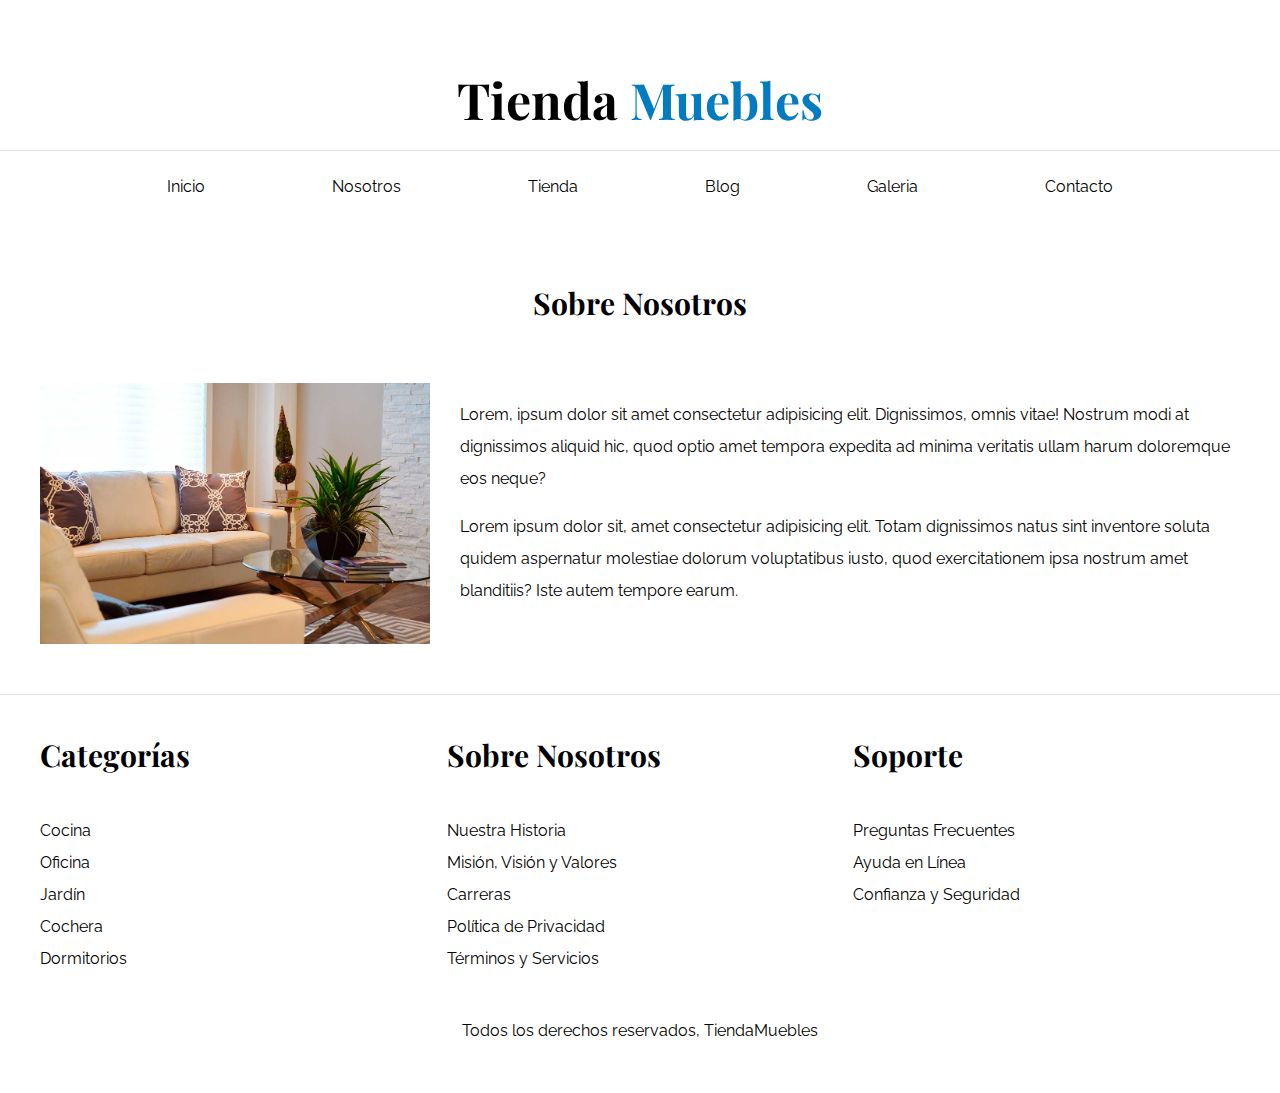
<file: nosotros.html>
<!DOCTYPE html>
<html lang="en">
<head>
    <meta charset="UTF-8">
    <meta http-equiv="X-UA-Compatible" content="IE=edge">
    <meta name="viewport" content="width=device-width, initial-scale=1.0">
    <link rel="stylesheet" href="css/normalize.css">
    <link rel="preconnect" href="https://fonts.googleapis.com">
    <link rel="preconnect" href="https://fonts.gstatic.com" crossorigin>
    <link href="https://fonts.googleapis.com/css2?family=Playfair+Display:wght@700&family=Raleway:wght@300;400;700&display=swap" rel="stylesheet">
    <link rel="stylesheet" href="css/style.css">
    <title>Ecommerce</title>
</head>
<body>

    <header>
        <h1 class="nombre-sitio">Tienda <span>Muebles</span></h1>
    </header>

    <div class="contenedor-navegacion">
        <nav class="nav-principal contenedor">
            <a href="index.html">Inicio</a>
            <a href="nosotros.html">Nosotros</a>
            <a href="tienda.html">Tienda</a>
            <a href="blog.html">Blog</a>
            <a href="galeria.html">Galeria</a>
            <a href="contacto.html">Contacto</a>
        </nav>
    </div>
    
    <main class="contenedor">
        <h2>Sobre Nosotros</h2>

        <div class="nosotros">

            
            <div>
                <img src="/img/nosotros.jpg" alt="Imagen de la empresa">
            </div>
            
            <div>
                <p>Lorem, ipsum dolor sit amet consectetur adipisicing elit. Dignissimos, omnis vitae! Nostrum modi at dignissimos aliquid hic, quod optio amet tempora expedita ad minima veritatis ullam harum doloremque eos neque?</p>
                
                <p>Lorem ipsum dolor sit, amet consectetur adipisicing elit. Totam dignissimos natus sint inventore soluta quidem aspernatur molestiae dolorum voluptatibus iusto, quod exercitationem ipsa nostrum amet blanditiis? Iste autem tempore earum.</p>
            </div>
            
        </div>

    </main>

    <footer>
        <div class="grid-footer contenedor">

            <div>
                <h3>Categorías</h3>
                <nav class="navegacion">
                    <a href="#">Cocina</a>
                    <a href="#">Oficina</a>
                    <a href="#">Jardín</a>
                    <a href="#">Cochera</a>
                    <a href="#">Dormitorios</a>
                </nav>
            </div>
            
            <div>
                <h3>Sobre Nosotros</h3>
                <nav class="navegacion">
                    <a href="#">Nuestra Historia</a>
                    <a href="#">Misión, Visión y Valores</a>
                    <a href="#">Carreras</a>
                    <a href="#">Política de Privacidad</a>
                    <a href="#">Términos y Servicios</a>
                </nav>
            </div>
            
            <div>
                <h3>Soporte</h3>
                <nav class="navegacion">
                    <a href="#">Preguntas Frecuentes</a>
                    <a href="#">Ayuda en Línea</a>
                    <a href="#">Confianza y Seguridad</a>
                </nav>
            </div>
            
        </div>
        
        <p class="copy">Todos los derechos reservados, TiendaMuebles</p>
    </footer>

</body>
</html>
</file>
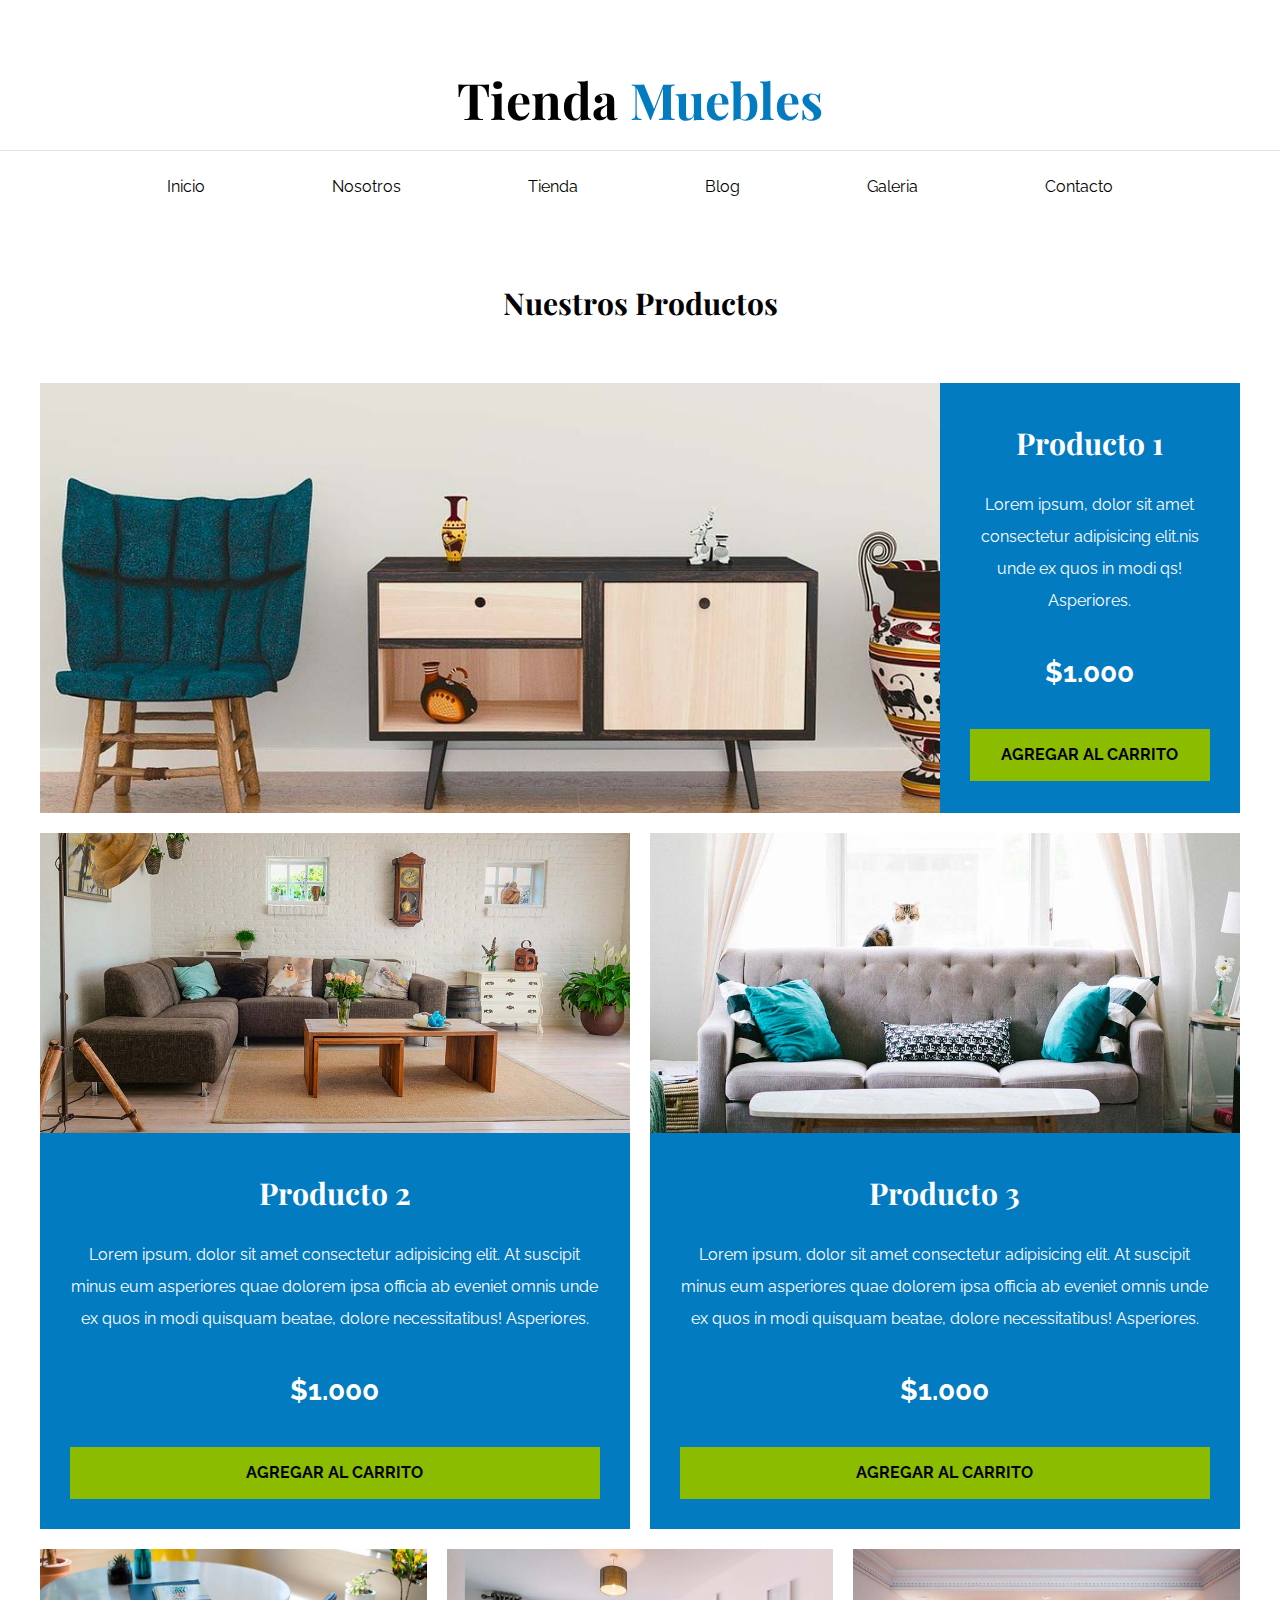
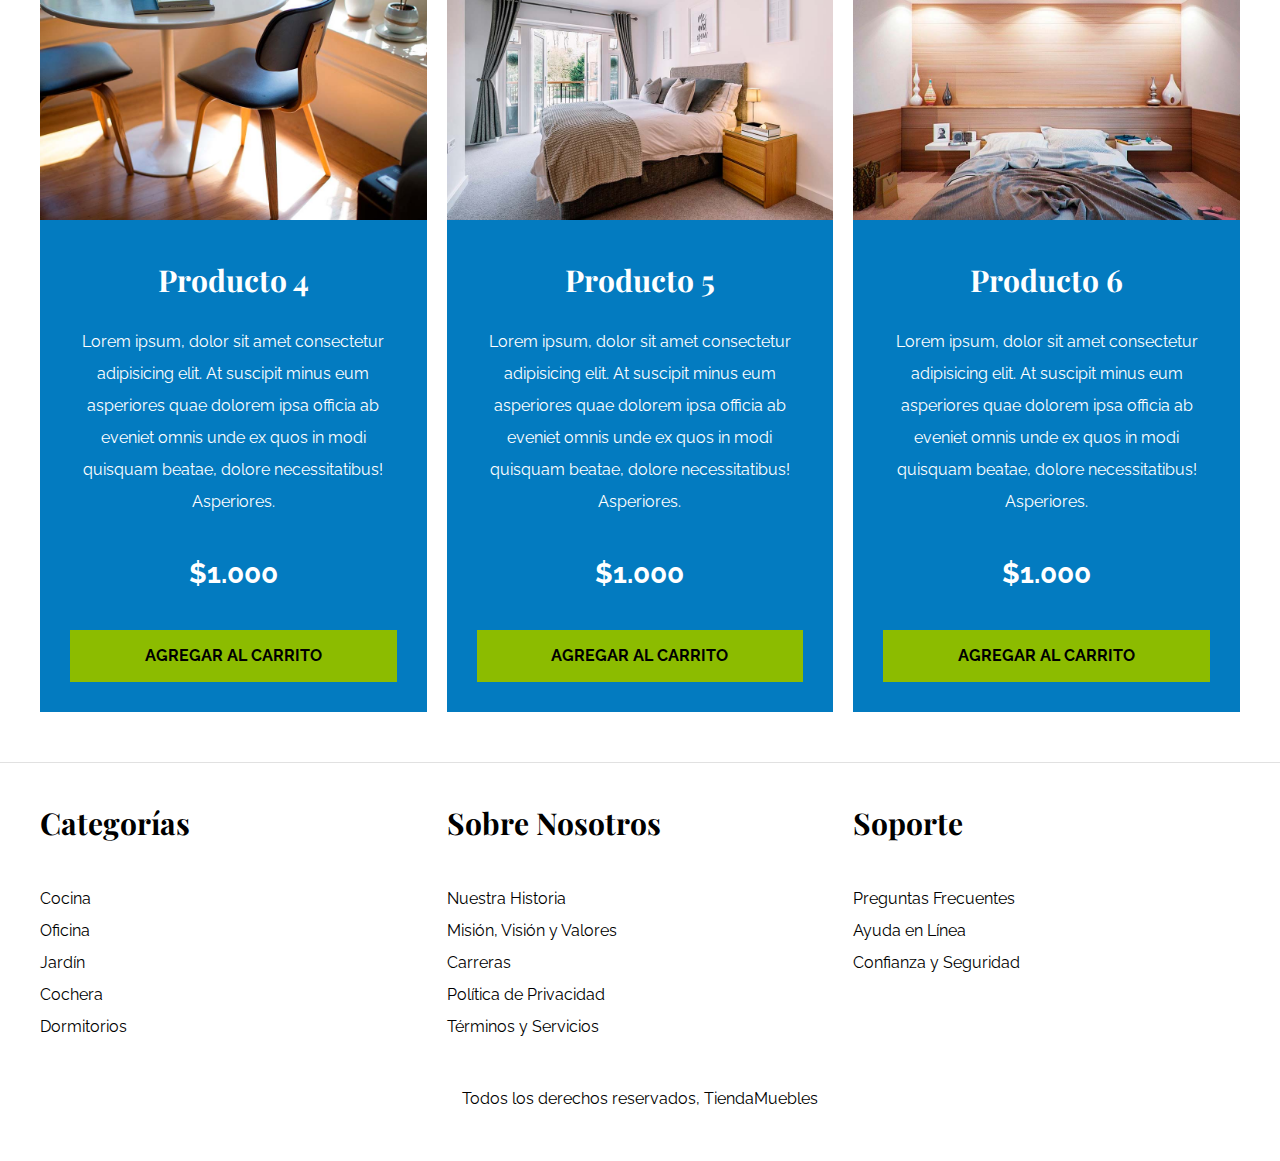
<file: tienda.html>
<!DOCTYPE html>
<html lang="en">
<head>
    <meta charset="UTF-8">
    <meta http-equiv="X-UA-Compatible" content="IE=edge">
    <meta name="viewport" content="width=device-width, initial-scale=1.0">
    <link rel="stylesheet" href="css/normalize.css">
    <link rel="preconnect" href="https://fonts.googleapis.com">
    <link rel="preconnect" href="https://fonts.gstatic.com" crossorigin>
    <link href="https://fonts.googleapis.com/css2?family=Playfair+Display:wght@700&family=Raleway:wght@300;400;700&display=swap" rel="stylesheet">
    <link rel="stylesheet" href="css/style.css">
    <title>Ecommerce</title>
</head>
<body>

    <header>
        <h1 class="nombre-sitio">Tienda <span>Muebles</span></h1>
    </header>

    <div class="contenedor-navegacion">
        <nav class="nav-principal contenedor">
            <a href="index.html">Inicio</a>
            <a href="nosotros.html">Nosotros</a>
            <a href="tienda.html">Tienda</a>
            <a href="blog.html">Blog</a>
            <a href="galeria.html">Galeria</a>
            <a href="contacto.html">Contacto</a>
        </nav>
    </div>
  
    <main class="contenedor">
        <h2>Nuestros Productos</h2>

        <div class="productos">
            <div class="producto">
                <img src="img/producto1.jpg" alt="Imagen Producto">

                <div class="info-producto">
                    <h3>Producto 1</h3>
                    <p>Lorem ipsum, dolor sit amet consectetur adipisicing elit.nis unde ex quos in modi qs! Asperiores.</p>
                    <p class="precio">$1.000</p>

                    <a href="#">Agregar al Carrito</a>
                </div>
      
            </div>

            <div class="producto">
                <img src="img/producto2.jpg" alt="Imagen Producto">

                <div class="info-producto">
                    <h3>Producto 2</h3>
                    <p>Lorem ipsum, dolor sit amet consectetur adipisicing elit. At suscipit minus eum asperiores quae dolorem ipsa officia ab eveniet omnis unde ex quos in modi quisquam beatae, dolore necessitatibus! Asperiores.</p>
                    <p class="precio">$1.000</p>

                    <a href="#">Agregar al Carrito</a>
                </div>
      
            </div>

            <div class="producto">
                <img src="img/producto3.jpg" alt="Imagen Producto">

                <div class="info-producto">
                    <h3>Producto 3</h3>
                    <p>Lorem ipsum, dolor sit amet consectetur adipisicing elit. At suscipit minus eum asperiores quae dolorem ipsa officia ab eveniet omnis unde ex quos in modi quisquam beatae, dolore necessitatibus! Asperiores.</p>
                    <p class="precio">$1.000</p>

                    <a href="#">Agregar al Carrito</a>
                </div>
      
            </div>

            <div class="producto">
                <img src="img/producto4.jpg" alt="Imagen Producto">

                <div class="info-producto">
                    <h3>Producto 4</h3>
                    <p>Lorem ipsum, dolor sit amet consectetur adipisicing elit. At suscipit minus eum asperiores quae dolorem ipsa officia ab eveniet omnis unde ex quos in modi quisquam beatae, dolore necessitatibus! Asperiores.</p>
                    <p class="precio">$1.000</p>

                    <a href="#">Agregar al Carrito</a>
                </div>
      
            </div>

            <div class="producto">
                <img src="img/producto5.jpg" alt="Imagen Producto">

                <div class="info-producto">
                    <h3>Producto 5</h3>
                    <p>Lorem ipsum, dolor sit amet consectetur adipisicing elit. At suscipit minus eum asperiores quae dolorem ipsa officia ab eveniet omnis unde ex quos in modi quisquam beatae, dolore necessitatibus! Asperiores.</p>
                    <p class="precio">$1.000</p>

                    <a href="#">Agregar al Carrito</a>
                </div>
      
            </div>

            <div class="producto">
                <img src="img/producto6.jpg" alt="Imagen Producto">

                <div class="info-producto">
                    <h3>Producto 6</h3>
                    <p>Lorem ipsum, dolor sit amet consectetur adipisicing elit. At suscipit minus eum asperiores quae dolorem ipsa officia ab eveniet omnis unde ex quos in modi quisquam beatae, dolore necessitatibus! Asperiores.</p>
                    <p class="precio">$1.000</p>

                    <a href="#">Agregar al Carrito</a>
                </div>
      
            </div>
            
        </div>
    </main>

    <footer>
        <div class="grid-footer contenedor">

            <div>
                <h3>Categorías</h3>
                <nav class="navegacion">
                    <a href="#">Cocina</a>
                    <a href="#">Oficina</a>
                    <a href="#">Jardín</a>
                    <a href="#">Cochera</a>
                    <a href="#">Dormitorios</a>
                </nav>
            </div>
            
            <div>
                <h3>Sobre Nosotros</h3>
                <nav class="navegacion">
                    <a href="#">Nuestra Historia</a>
                    <a href="#">Misión, Visión y Valores</a>
                    <a href="#">Carreras</a>
                    <a href="#">Política de Privacidad</a>
                    <a href="#">Términos y Servicios</a>
                </nav>
            </div>
            
            <div>
                <h3>Soporte</h3>
                <nav class="navegacion">
                    <a href="#">Preguntas Frecuentes</a>
                    <a href="#">Ayuda en Línea</a>
                    <a href="#">Confianza y Seguridad</a>
                </nav>
            </div>
            
        </div>
        
        <p class="copy">Todos los derechos reservados, TiendaMuebles</p>
    </footer>

</body>
</html>
</file>
<file: css/style.css>
html {
    box-sizing: border-box;
    font-size: 62.5%;
}


*, *:before, *:after{
    box-sizing: inherit;
}

body {
    font-family: 'Raleway', sans-serif;
    font-size: 1.6rem;
    line-height: 2;
}

/* globales */

h1, h2, h3 {
    font-family: 'Playfair Display', serif;
    margin: 0;
}

h1 {
    font-size: 3rem;
}

/* tablets */
@media (min-width: 768px) {
    h1 {
        font-size: 5rem;
    }    
}

h2 {
    font-size: 3.2rem;
}

/* tablets */
@media (min-width: 768px) {
    h2 {
        font-size: 3rem;
    }
}

h3 {
    font-size: 2.4rem;
}

/* tablets */
@media (min-width: 768px) {
    h3 {
        font-size: 3rem;
    }
}

a{
    text-decoration: none;
    color: #000000;
}

.contenedor{
    max-width: 120rem;
    margin: 0 auto;
}

img {
    max-width: 100%;
    display: block;
}

/* Header y navegacion */
.nombre-sitio {
    margin-top: 5rem;
    text-align: center;
}

.nombre-sitio span {
    color: #037bc0;
}

.contenedor-navegacion {
    border-top: 0.1rem solid #e1e1e1;
}

.nav-principal {
    padding: 2rem 0;
    display: flex;
    flex-direction: column;
    align-items: center;
}

/* tablets */
@media (min-width: 768px) {
    .nav-principal {
        justify-content: space-evenly ;
        flex-direction: row;
    }
}

.hero {
    background-image: url(../img/principal.jpg);
    background-repeat: no-repeat;
    background-size: cover;
    background-position: center center;
    height: 25rem;
}

/* tablets */
@media (min-width: 768px) {
    .hero {
        height: 55rem;
    }
}

/* categorias */

.categorias h2{
    text-align: center;
    font-size: 2.5rem;
    margin: 2rem;
}

/* tablets */
@media (min-width: 768px) {
    .categorias h2{
        text-align: center;
        font-size: 3rem;
        margin: 5rem;
    }
}

.categoria {
    padding: 1rem;
}

.categoria img {
    width: 100%;
}

.categoria a {
    display: block;
    text-align: center;
    padding: 2rem;
    font-size: 2rem;
}

.categoria a:hover {
    background-color: #037bc0;
    color: white;
    border-bottom-right-radius: 1rem;
    border-bottom-left-radius: 1rem;
}

/* tablets */
@media (min-width: 768px) {
    .listado-categorias {
        display: grid;
        grid-template-columns: repeat(3, 1fr);
        gap: 2rem;
        padding-bottom: 3rem;
    }
}



/* bloque sobre nosotros */

.sobre-nosotros {
    background-image: linear-gradient(to bottom, transparent 50%, #037bc0 50% 100%), url(../img/nosotros.jpg);
    background-position: center, top left;
    padding: 5rem 0;
    background-repeat: no-repeat;
    background-size: 100%, 75rem;
}

/* tablets */
@media (min-width: 768px) {
    .sobre-nosotros {
        background-image: linear-gradient(to right, transparent 50%, #037bc0 50% 100%), url(../img/nosotros.jpg);
        padding: 10rem 0;
        background-position: left center;
        background-size: 100%, 160rem;
    }
}

.sobre-nosotros-flex{ 
    display: grid;
    grid-template-rows: repeat(2, 1fr);
}

/* tablets */
@media (min-width: 768px) {
    .sobre-nosotros-flex {
        display: flex;
        justify-content: flex-end;
    }
}

.texto-nosotros {
    grid-row: 2/3;
    padding: 3rem ;
    color: white;
}

/* tablets */
@media (min-width: 768px) {
    .texto-nosotros {
        flex-basis: 50%;
    }
}

/* productos */
main {
    padding-top: 5rem;
}

main h2 {
    text-align: center;
    margin-bottom: 5rem;
}

.productos {
    display: grid;
    grid-template-columns: repeat(6, 1fr);
    gap: 2rem;
}

.producto:nth-child(1) {
    grid-column-start: 1;
    grid-column-end: 7;
    display: grid;
    grid-template-columns: 3fr 1fr;
}

.producto:nth-child(1) img {
    max-height: 43rem;
    min-height: 100%;
    width: 100%;
    object-fit: cover;
}

.producto:nth-child(2) {
    grid-column-start: 1;
    grid-column-end: 4;
}

.producto:nth-child(3) img,
.producto:nth-child(2) img {
    height: 30rem;
    width: 100%;
    object-fit: cover;
}

.producto:nth-child(3) {
    grid-column-start: 4;
    grid-column-end: 7;
}
.producto:nth-child(4) {
    grid-column-start: 1;
    grid-column-end: 3;
}
.producto:nth-child(5) {
    grid-column-start: 3;
    grid-column-end: 5;
}
.producto:nth-child(6) {
    grid-column-start: 5;
    grid-column-end: 7;
}

.producto {
    background-color: #037bc0;
}

.info-producto {
    text-align: center;
    color: #ffffff;
    padding: 3rem;
}

.precio {
    font-size: 2.8rem;
    font-weight: 700;
}

.btn,
.info-producto a {
    background-color: #8cbc00;
    display: block;
    color: #000000;
    text-transform: uppercase;
    font-weight: 700;
    padding: 1rem;
    transition: background-color .3s ease;
}

.btn:hover,
.info-producto a:hover {
    background-color: #769c02;
}

/* footer */

footer {
    border-top: .1rem solid #e1e1e1;
    margin-top: 5rem;
    padding: 3rem;
}

footer h3 {
    padding-bottom: 3rem;
}

.grid-footer {
    display: grid;
    grid-template-columns: repeat(3, 1fr);
    gap: 2rem;
}

.navegacion a {
    display: block;
}

.copy {
    margin-top: 4rem;
    text-align: center;
}

/* nosotros */

.nosotros {
    display: grid;
    grid-template-columns: 1fr 2fr;
    gap: 3rem;
}

/* blog */

/* tablets */
@media (min-width: 768px) {
    .contenedor-blog {
        display: grid;
        grid-template-columns: 3fr 1fr;
        gap: 4rem;
    }

}

.titulo {
    font-size: 5rem;
    margin: 0;
    text-decoration: underline;
}

article h2 {
    margin: 2rem;
}

article {
    border-bottom: .2rem solid #e1e1e1;
    padding: 2rem;
}

article:last-of-type {
    border: none;
}

/* tablets */
@media (min-width: 768px) {
    .meta-blog {
        display: flex;
        justify-content: space-between;
    }
}


.meta-blog p {
    font-weight: 700;
}

.meta-blog span {
    color: #037bc0;
}

/* tablets */
@media (min-width: 768px) {
    article .btn{
        text-transform: capitalize;
        text-align: center;
        max-width: 30rem;
    }
}

article .btn{
    text-transform: capitalize;
    text-align: center;
}
aside {
    margin: 2rem;
}

/* tablets */
@media (min-width: 768px) {
    aside {
        margin: 0rem;
    }
}

/* entradas */

.entrada{
    width: 60rem;
    margin: 0 auto;
}

/* galeria */

.galeria {
    list-style: none;
    display: grid;
    grid-template-columns: 1fr;
    gap: 2rem;
    padding: 1rem;
}

/* tablets */
@media (min-width: 768px) {
    .galeria {
        list-style: none;
        display: grid;
        grid-template-columns: repeat(3, 1fr);
        gap: 2rem;
        padding: 2rem;
    }
}

.galeria img {
    object-fit: cover;
}

/* tablets */
@media (min-width: 768px) {
    .galeria img {
        height: 40rem;
        width: 40rem;
        object-fit: cover;
    }
}

/* formulario */

form {
    max-width: 60rem;
    margin: 0 auto;
    /* text-align: center; */
}

fieldset {
    border-color: #000000;
    border-width: .1rem;
    margin-bottom: 2rem;
}

legend {
    background-color: #037bc0;
    width: 100%;
    color: #ffffff;
    text-align: center;
    text-transform: uppercase;
    font-weight: 700;
    padding: .8rem;
    margin-bottom: 3rem;
}

.campo {
    display: flex;
    margin-bottom: 1rem;
}

.campo label {
    flex-basis: 10rem;
}

textarea,
select,
input[type='text'],
input[type='datalist'],
input[type='email'] {
    flex: 1;
    border: .1rem solid #e1e1e1;
}

input[type='submit'] {
    color: white;
    border: none;
}

input[type='submit']:hover {
    cursor: pointer;
}

form .btn{
    width: 100%;
    text-align: center;
}

/* tablets */
@media (min-width: 768px) {
    form .btn {
        width: auto;
        text-align: center;
    }
}
</file>
